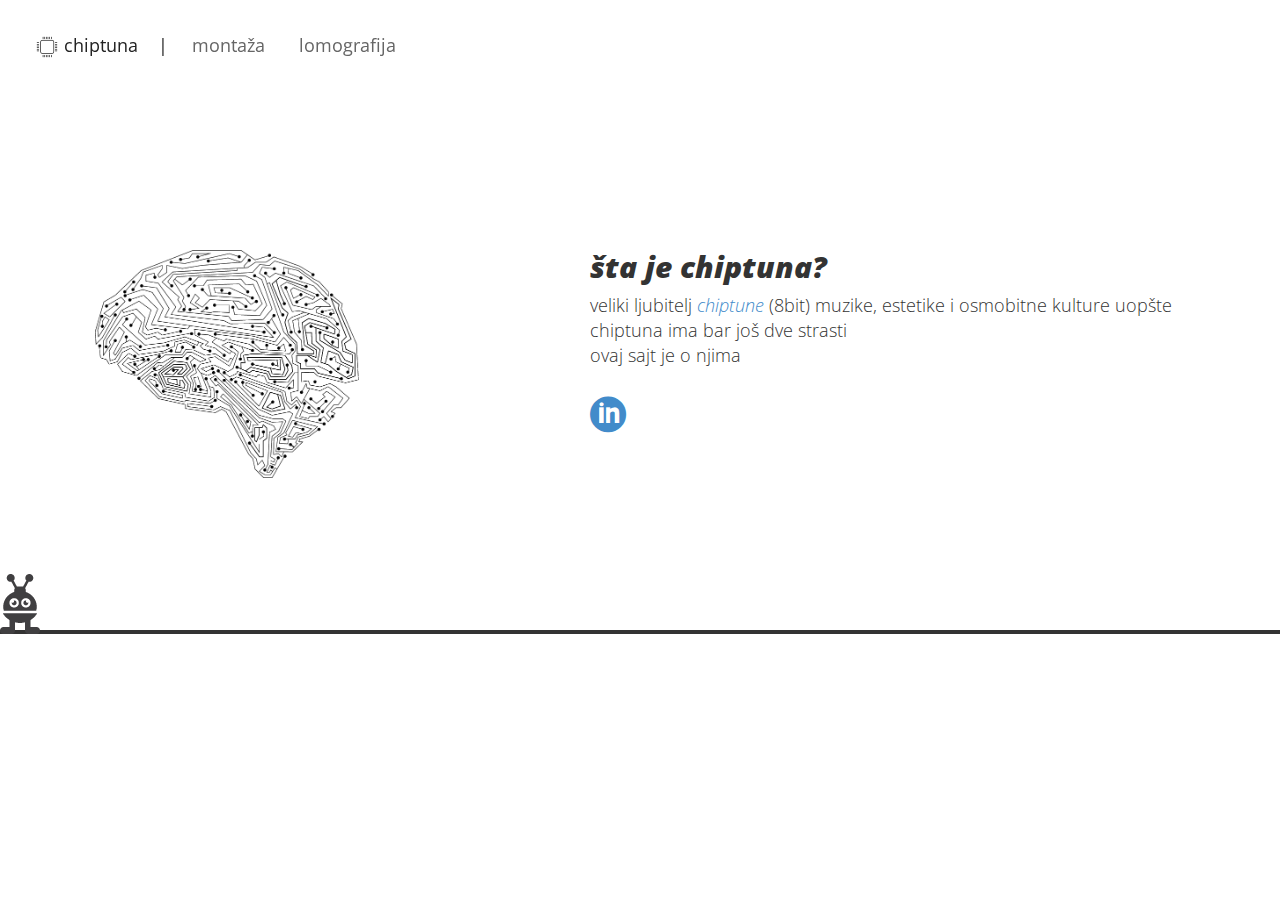
<file: index.html>
<!DOCTYPE html>
<!--[if lt IE 7]>      <html class="no-js lt-ie9 lt-ie8 lt-ie7"> <![endif]-->
<!--[if IE 7]>         <html class="no-js lt-ie9 lt-ie8"> <![endif]-->
<!--[if IE 8]>         <html class="no-js lt-ie9"> <![endif]-->
<!--[if gt IE 8]><!-->
<html class="no-js">
<!--<![endif]-->
<head>
    <meta charset="utf-8">
    <meta http-equiv="X-UA-Compatible" content="IE=edge">
    <title></title>
    <meta name="description" content="">
    <meta name="viewport" content="width=device-width, initial-scale=1">

    <!-- Place favicon.ico and apple-touch-icon.png in the root directory -->

    <link href='http://fonts.googleapis.com/css?family=Open+Sans:800italic,400&subset=latin,latin-ext' rel='stylesheet' type='text/css'>
    <link rel="stylesheet" type="text/css" href="css/flaticon.css">

    <link rel="stylesheet" href="css/bootstrap.css">
    <link rel="stylesheet" href="css/main.css">

    <script src="js/vendor/modernizr-2.6.2.min.js"></script>
</head>
<body>

    <!--[if lt IE 7]>
            <p class="browsehappy">You are using an <strong>outdated</strong> browser. Please <a href="http://browsehappy.com/">upgrade your browser</a> to improve your experience.</p>
        <![endif]-->

    <ul class="nav">
        <li><a href="#" class="logo" data-target="#carousel-example-generic" data-slide-to="0" data-interval="false">
            <img src="img/logo.png" alt="Chiptuna logo">
            chiptuna</a></li>
        <li><a href="#" data-target="#carousel-example-generic" data-slide-to="1">montaža</a></li>
        <li><a href="#" data-target="#carousel-example-generic" data-slide-to="2">lomografija</a></li>
    </ul>



    <div id="carousel-example-generic" class="carousel slide" data-ride="carousel" style="margin-top:140px">

        <div class="carousel-inner">
            <div class="item active">

                <div class="container">

                    <div id="brain">
                        <img src="img/brain.png" alt="Digital Brain">
                    </div>

                    <div class="text">
                        <h2>šta je chiptuna?</h2>

                        <p class="lead">
                            veliki ljubitelj <a href="http://en.wikipedia.org/wiki/Chiptune" target="_blank"><em>chiptune</em></a> (8bit) muzike, estetike i osmobitne kulture uopšte<br>
                            chiptuna ima bar još dve strasti<br>
                            ovaj sajt je o njima
                           
                        </p>

                        <div>
                            <a href="http://www.linkedin.com/pub/sofija-budimir/43/b92/228" target="_blank"><i class="flaticon-linkedin2"></i></a>
                        </div>
                    </div>

                </div>

            </div>
            <div class="item">
                <div class="container">

                    <div id="tv">
                        <img src="img/tv.jpg" alt="Television blank">
                    </div>

                    <div class="text">
                        <h2>montaža</h2>

                        <p class="lead">
                            <strong>chiptuna</strong> voli film<br>
                            pristupa mu sa pozicije video montažera<br>
                            kad poraste želi da postane sekretarica režije pa da počne da oblači komplete
                        </p>

                        <div>
                            <a href="#myModal" data-toggle="modal" data-target="#myModal"><i class="flaticon-vimeo7"></i></a>
                        </div>

                        <!-- Modal -->
                        <div class="modal" id="myModal" tabindex="-1" role="dialog" aria-labelledby="myModalLabel" aria-hidden="true">
                            <div class="modal-dialog">
                                <div class="modal-content">

                                    <div class="modal-header">
                                        <button type="button" class="close" data-dismiss="modal" aria-hidden="true">&times;</button>
                                        <h4 class="modal-title" id="myModalLabel">montaža</h4>
                                    </div>

                                    <div class="modal-body">

                                        <p class="lead"><strong>chiptuna</strong> se stidljivo bavi montažom od 2010. godine<br />
                                        svi radovi koje je montirala pripadaju fakultetu dramskih umetnosti i ne smeju se iznositi u širu javnost<br />
                                        ovi radovi su okačeni krišom. psssssssssssst!
                                        </p>

                                        <div>


                                            <h3>INVADERS MUST DIE</h3>

                                            <h4>filmski stereotip: najezda insekata</h4>

                                            <div>

                                                <p>filmski stereotipi je montažna vežba koja istražuje mehanizam kojim film svojim jezikom predstavlja određene prirodne pojave i društvene situacije.<br />
                                                kao rezultat tromesečnog traganja za odgovarajućim kadrovima najezde insekata (uglavnom po arti-hororima iz 70-ih) <strong>chiptuna</strong> je zaradila fobiju od zglavkara. i izmontirala ovaj rad.
                                                </p>

                                            </div>

                                            <div style="margin-top: 20px;">
                                                <iframe width="640" height="360" src="//www.youtube.com/embed/spbFMuzLoTw?rel=0" frameborder="0"></iframe>
                                            </div>

                                            

                                        </div>

                                        <hr />

                                        <div>
                                            <h3>DECA DIKSILENDA
                                            </h3>
                                            <h4>reportaža
                                            </h4>

                                            <p>DECA DIKSILENDA je priča o bendu srpskih jazz pionira (članovi imaju od 50 do 80 godina) koji nastupaju u kafani u Zemunu i njihovoj publici slične starosne dobi. <br />
                                                u terminu od 8 do 11 uveče, koliko traje svirka, bend oživljava divna prošla vremena dobre muzike, doba dama i džentlmena. <br />
                                                ova priča je toplo ispričana iz ugla mladih koji dolaze u tu kafanu i provode se sa "decom diksilenda" luđe i bolje nego sa svojim vršnjacima.
                                            </p>

                                            <div style="margin-top: 20px;">

                                                <iframe src="//player.vimeo.com/video/97371542?color=ff9933" width="640" height="360" frameborder="0" webkitallowfullscreen mozallowfullscreen allowfullscreen></iframe>
                                            </div>

                                        </div>

                                        <div>
                                            <h3>NOVA TEMA
                                            </h3>

                                            <h4>dijaloška vežba</h4>

                                            <p>
                                                <strong>chiptuna</strong> želi da plasira jednu temu za diskusiju.<br />
                                                upakovala ju je u oprobanu formu sa tipičnim zapletom za kratkometražni film.<br />
                                                rezultat je NOVA TEMA, šestominutna psihološka drama o pričama koje se ne prećutkuju.
                                            </p>

                                            <div style="margin-top: 20px;">

                                                <iframe src="//player.vimeo.com/video/88633526?color=ff9933" width="640" height="360" frameborder="0" webkitallowfullscreen mozallowfullscreen allowfullscreen></iframe>
                                            </div>

                                        </div>

                                    </div>

                                </div>
                            </div>
                        </div>
                    </div>

                </div>
            </div>

            <div class="item">
                <div class="container">

                    <div id="camera">
                        <img src="img/camera.png" alt="Retro Camera">
                    </div>
                    <div class="text">
                        <h2>lomografija</h2>
                        <p class="lead">
                            <strong>chiptuna</strong> voli da beleži trenutak<br>
                            na što nekonvencionalniji način<br>
                            vrlo nekvalitetnim analognim foto-aparatima
                        </p>
                        <div>
                            <a href="https://www.flickr.com/photos/chiptuna/sets/" target="_blank"><i class="flaticon-flickr1"></i></a>
                        </div>
                    </div>
                </div>
            </div>
        </div>
    </div>

    </div>    

       

    <div class="plc">
        <div id="player">
            <img src="img/robot.png">
        </div>
    </div>


    <script src="http://ajax.googleapis.com/ajax/libs/jquery/1.10.2/jquery.min.js"></script>
    <script>window.jQuery || document.write('<script src="js/vendor/jquery-1.10.2.min.js"><\/script>')</script>
    <script src="js/jquery.hotkeys.js"></script>
    <script src="js/key_status.js"></script>
    <script src="js/plugins.js"></script>
    <script src="js/bootstrap.js"></script>

    <script src="js/main.js"></script>

    <!-- Google Analytics: change UA-XXXXX-X to be your site's ID. 
        <script>
            (function(b,o,i,l,e,r){b.GoogleAnalyticsObject=l;b[l]||(b[l]=
            function(){(b[l].q=b[l].q||[]).push(arguments)});b[l].l=+new Date;
            e=o.createElement(i);r=o.getElementsByTagName(i)[0];
            e.src='//www.google-analytics.com/analytics.js';
            r.parentNode.insertBefore(e,r)}(window,document,'script','ga'));
            ga('create','UA-XXXXX-X');ga('send','pageview');
        </script>
        -->
</body>
</html>
</file>
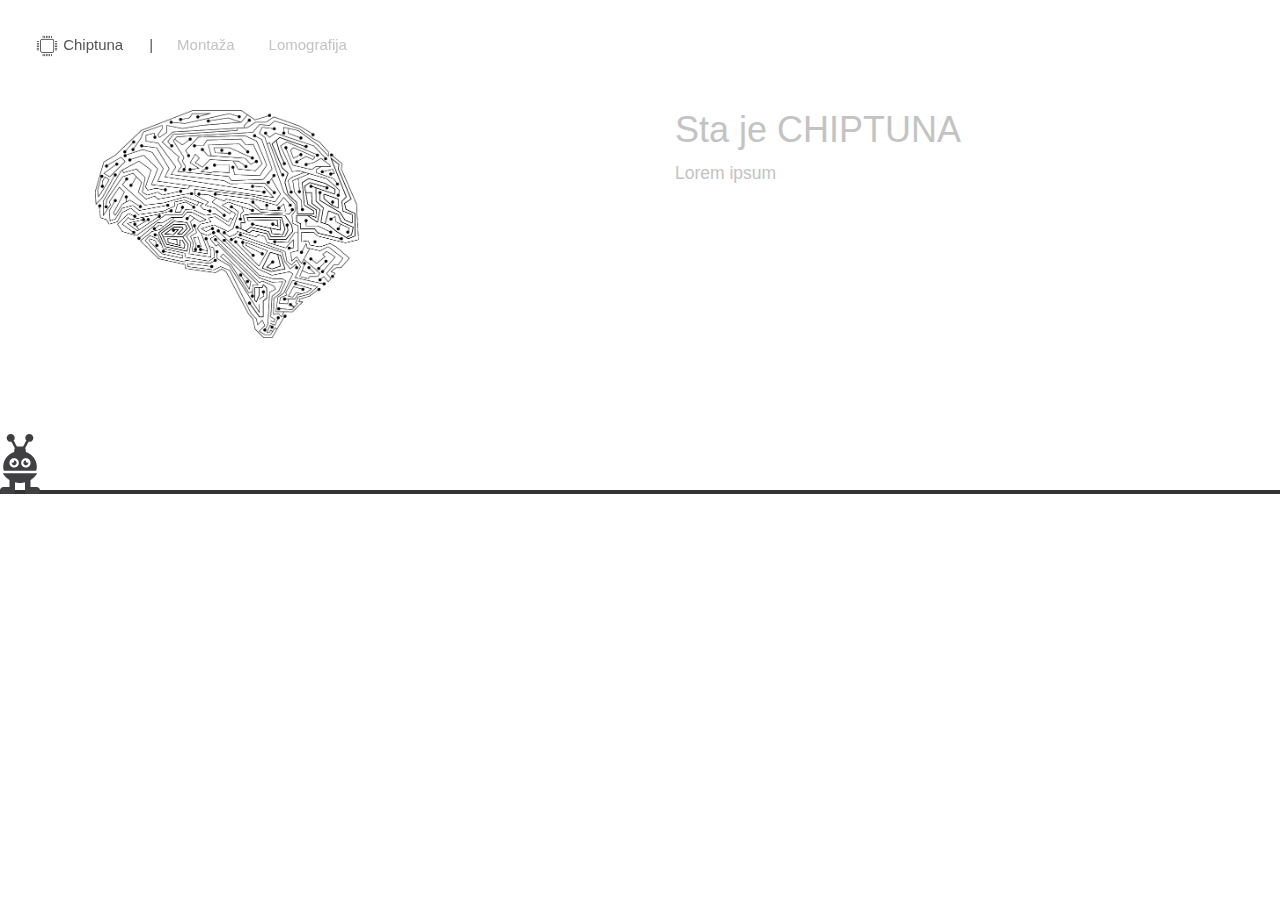
<file: out/index.html>
<!DOCTYPE html>
<!--[if lt IE 7]>      <html class="no-js lt-ie9 lt-ie8 lt-ie7"> <![endif]-->
<!--[if IE 7]>         <html class="no-js lt-ie9 lt-ie8"> <![endif]-->
<!--[if IE 8]>         <html class="no-js lt-ie9"> <![endif]-->
<!--[if gt IE 8]><!--> <html class="no-js"> <!--<![endif]-->
    <head>
        <meta charset="utf-8">
        <meta http-equiv="X-UA-Compatible" content="IE=edge">
        <title></title>
        <meta name="description" content="">
        <meta name="viewport" content="width=device-width, initial-scale=1">

        <!-- Place favicon.ico and apple-touch-icon.png in the root directory -->

        <link rel="stylesheet" href="css/bootstrap.css">
        <link rel="stylesheet" href="css/main.css">
        <script src="js/vendor/modernizr-2.6.2.min.js"></script>
    </head>
    <body >

        <!--[if lt IE 7]>
            <p class="browsehappy">You are using an <strong>outdated</strong> browser. Please <a href="http://browsehappy.com/">upgrade your browser</a> to improve your experience.</p>
        <![endif]-->

        <ul class="nav">
            <li><a href="#" class="logo" data-target="#carousel-example-generic" data-slide-to="0"><img src="img/logo.png" alt="Chiptuna logo"> Chiptuna</a></li>
            <li><a href="#" data-target="#carousel-example-generic" data-slide-to="1">Montaža</a></li>
            <li><a href="#" data-target="#carousel-example-generic" data-slide-to="2">Lomografija</a></li>
        </ul>

        

        <div id="carousel-example-generic" class="carousel slide" data-ride="carousel" >
          
            <div class="carousel-inner">
                <div class="item active">

                    <div class="container">

                        <div id="brain">
                            <img src="img/brain.png" alt="Digital Brain">
                        </div>

                        <div class="text">
                            <h1>Sta je CHIPTUNA</h1>
                            <p>Lorem ipsum</p>
                        </div>

                    </div>

                </div>
                <div class="item">
                    <div class="container">
                        
                        <div id="tv">
                            <img src="img/tv.jpg" alt="Television blank">
                        </div>

                        <div class="text">
                            <h1>Montaza</h1>
                            <p>Lorem ipsum</p>
                        </div>   

                    </div>
                </div>
                
                <div class="item">
                    <div class="container">

                        <div id="camera">
                            <img src="img/camera.png" alt="Retro Camera">
                        </div>
                        <div class="text">
                            <h1>Lomo</h1>
                            <p>Lorem ipsum</p>
                        </div>                    
                    </div>
                </div>
          </div>
     
        </div>    

        <div class="plc">
            <div id="player"><img src="img/robot.png"></div>
        </div>
        
    
        <script src="http://ajax.googleapis.com/ajax/libs/jquery/1.10.2/jquery.min.js"></script>
        <script>window.jQuery || document.write('<script src="js/vendor/jquery-1.10.2.min.js"><\/script>')</script>
        <script src="js/jquery.hotkeys.js"></script>
        <script src="js/key_status.js"></script>
        <script src="js/plugins.js"></script>
        <script src="js/bootstrap.js"></script>

        <script src="js/main.js"></script>

        <!-- Google Analytics: change UA-XXXXX-X to be your site's ID. 
        <script>
            (function(b,o,i,l,e,r){b.GoogleAnalyticsObject=l;b[l]||(b[l]=
            function(){(b[l].q=b[l].q||[]).push(arguments)});b[l].l=+new Date;
            e=o.createElement(i);r=o.getElementsByTagName(i)[0];
            e.src='//www.google-analytics.com/analytics.js';
            r.parentNode.insertBefore(e,r)}(window,document,'script','ga'));
            ga('create','UA-XXXXX-X');ga('send','pageview');
        </script>
        -->
    </body>
</html>
</file>
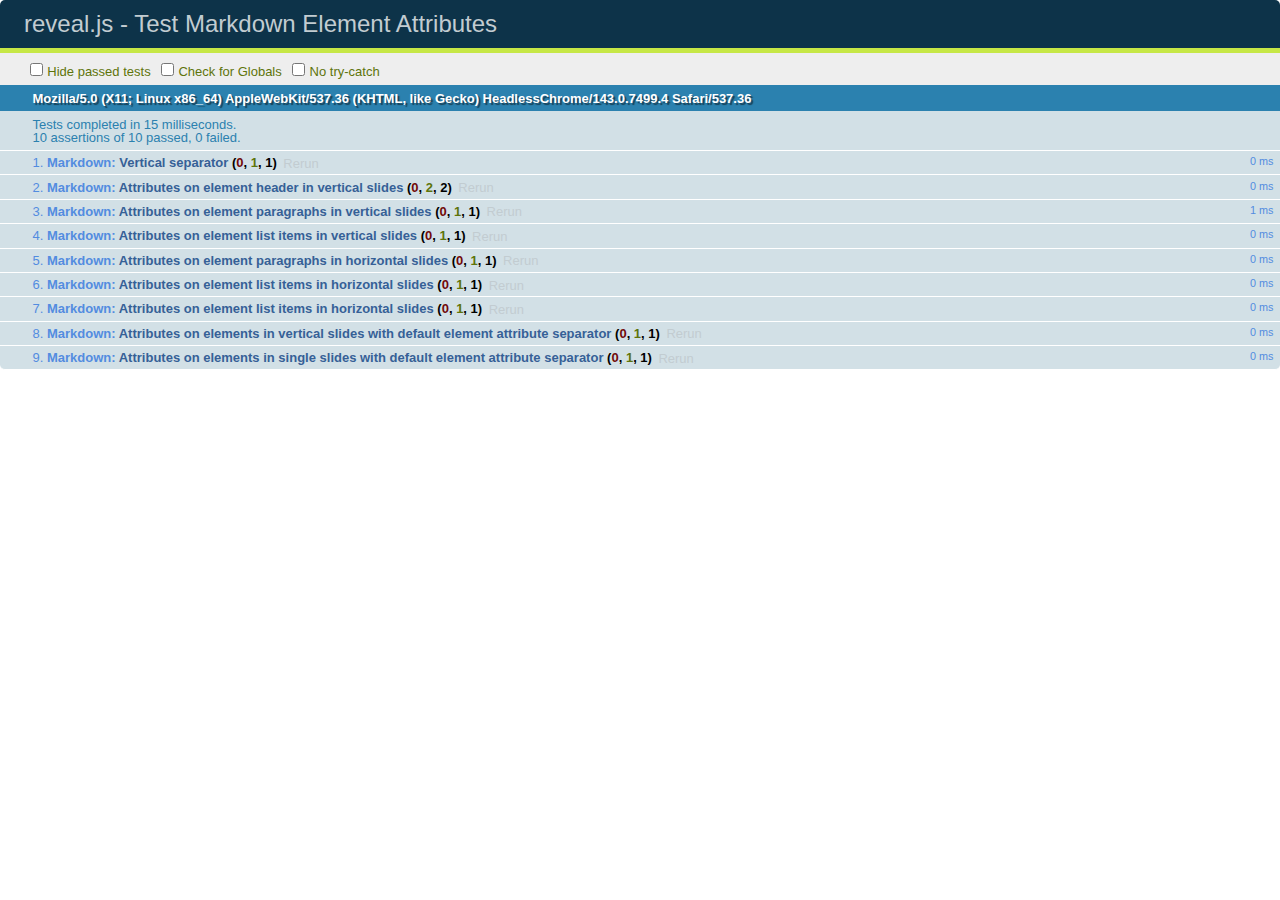
<file: _reveal/test/test-markdown-element-attributes.html>
<!doctype html>
<html lang="en">

	<head>
		<meta charset="utf-8">

		<title>reveal.js - Test Markdown Element Attributes</title>

		<link rel="stylesheet" href="../css/reveal.min.css">
		<link rel="stylesheet" href="qunit-1.12.0.css">
	</head>

	<body style="overflow: auto;">

		<div id="qunit"></div>
		<div id="qunit-fixture"></div>

		<div class="reveal" style="display: none;">

			<div class="slides">

				<!-- <section data-markdown="example.md" data-separator="^\n\n\n" data-vertical="^\n\n"></section> -->

				<!-- Slides are separated by newline + three dashes + newline, vertical slides identical but two dashes -->
				<section data-markdown data-separator="^\n---\n$" data-vertical="^\n--\n$" data-element-attributes="{_\s*?([^}]+?)}">>
					<script type="text/template">
						## Slide 1.1
						<!-- {_class="fragment fade-out" data-fragment-index="1"} -->

						--

						## Slide 1.2
						<!-- {_class="fragment shrink"} -->

						Paragraph 1
						<!-- {_class="fragment grow"} -->

						Paragraph 2
						<!-- {_class="fragment grow"} -->

						- list item 1 <!-- {_class="fragment roll-in"} -->
						- list item 2 <!-- {_class="fragment roll-in"} -->
						- list item 3 <!-- {_class="fragment roll-in"} -->


						---

						## Slide 2


						Paragraph 1.2  
						multi-line <!-- {_class="fragment highlight-red"} -->

						Paragraph 2.2 <!-- {_class="fragment highlight-red"} -->

						Paragraph 2.3 <!-- {_class="fragment highlight-red"} -->

						Paragraph 2.4 <!-- {_class="fragment highlight-red"} -->

						- list item 1 <!-- {_class="fragment highlight-green"} -->
						- list item 2<!-- {_class="fragment highlight-green"} -->
						- list item 3<!-- {_class="fragment highlight-green"} -->
						- list item 4
						<!-- {_class="fragment highlight-green"} -->
						- list item 5<!-- {_class="fragment highlight-green"} -->

						Test

						![Example Picture](examples/assets/image2.png)
						<!-- {_class="reveal stretch"} -->

					</script>
				</section>



				<section 	data-markdown data-separator="^\n\n\n"
									data-vertical="^\n\n"
									data-notes="^Note:"
									data-charset="utf-8">
					<script type="text/template">
						# Test attributes in Markdown with default separator
						## Slide 1 Def <!-- .element: class="fragment highlight-red" data-fragment-index="1" -->


						## Slide 2 Def
						<!-- .element: class="fragment highlight-red" -->

					</script>
				</section>

				<section data-markdown>
				  <script type="text/template">
					## Hello world
					A paragraph
					<!-- .element: class="fragment highlight-blue" -->
				  </script>
				</section>

				<section data-markdown>
				  <script type="text/template">
					## Hello world

					Multiple  
					Line
					<!-- .element: class="fragment highlight-blue" -->
				  </script>
				</section>

				<section data-markdown>
				  <script type="text/template">
					## Hello world

					Test<!-- .element: class="fragment highlight-blue" -->

					More Test
				  </script>
				</section>


			</div>

		</div>

		<script src="../lib/js/head.min.js"></script>
		<script src="../js/reveal.min.js"></script>
		<script src="../plugin/markdown/marked.js"></script>
		<script src="../plugin/markdown/markdown.js"></script>
		<script src="qunit-1.12.0.js"></script>

		<script src="test-markdown-element-attributes.js"></script>

	</body>
</html>
</file>
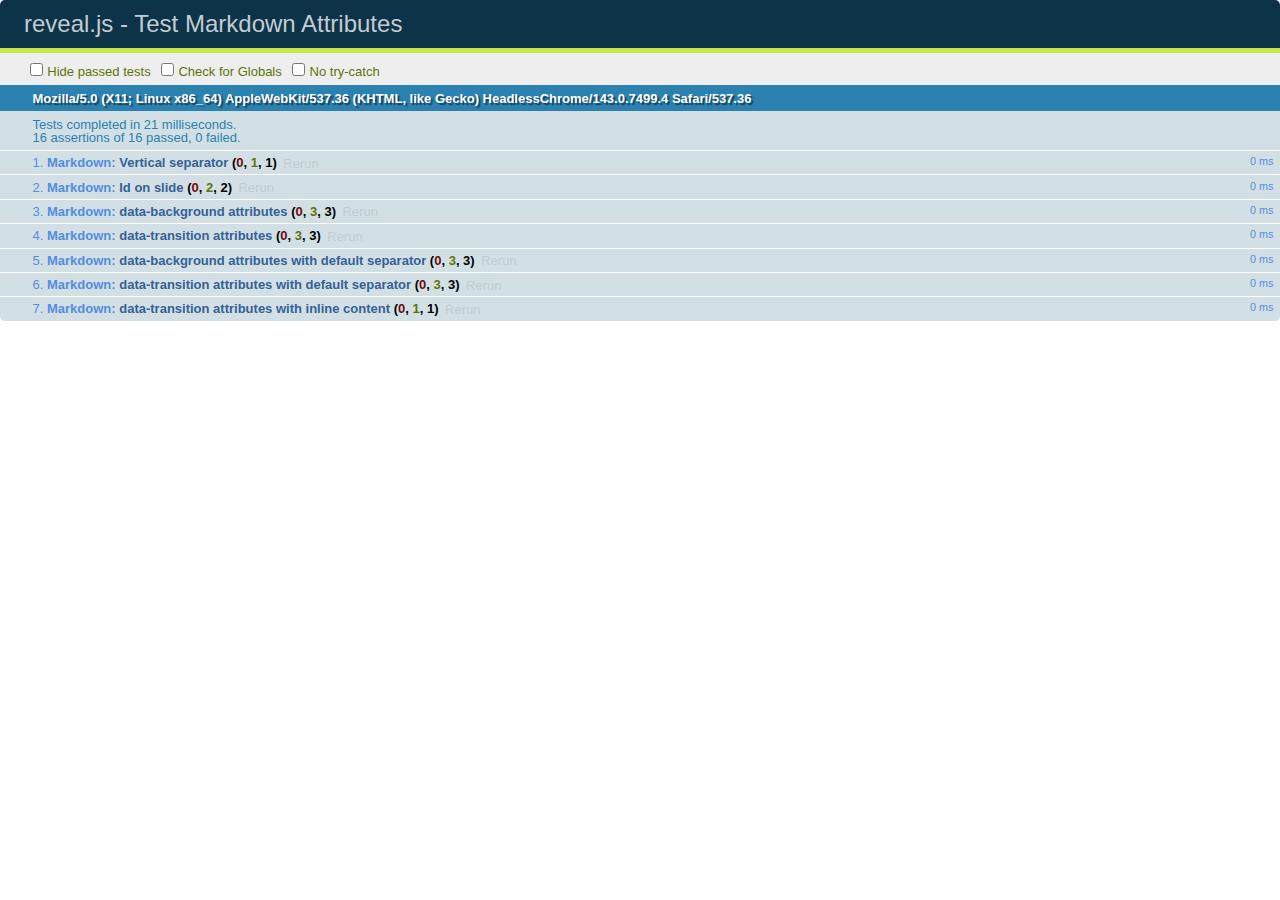
<file: _reveal/test/test-markdown-slide-attributes.html>
<!doctype html>
<html lang="en">

	<head>
		<meta charset="utf-8">

		<title>reveal.js - Test Markdown Attributes</title>

		<link rel="stylesheet" href="../css/reveal.min.css">
		<link rel="stylesheet" href="qunit-1.12.0.css">
	</head>

	<body style="overflow: auto;">

		<div id="qunit"></div>
		<div id="qunit-fixture"></div>

		<div class="reveal" style="display: none;">

			<div class="slides">

				<!-- <section data-markdown="example.md" data-separator="^\n\n\n" data-vertical="^\n\n"></section> -->

				<!-- Slides are separated by three lines, vertical slides by two lines, attributes are one any line starting with (spaces and) two dashes -->
				<section 	data-markdown data-separator="^\n\n\n"
									data-vertical="^\n\n"
									data-notes="^Note:"
									data-attributes="--\s(.*?)$"
									data-charset="utf-8">
					<script type="text/template">
						# Test attributes in Markdown
						## Slide 1



						## Slide 2
						<!-- -- id="slide2" data-transition="zoom" data-background="#A0C66B" -->


						## Slide 2.1
						<!-- -- data-background="#ff0000" data-transition="fade" -->


						## Slide 2.2
						[Link to Slide2](#/slide2)



						## Slide 3
						<!-- -- data-transition="zoom" data-background="#C6916B" -->



						## Slide 4
					</script>
				</section>

				<section 	data-markdown data-separator="^\n\n\n"
									data-vertical="^\n\n"
									data-notes="^Note:"
									data-charset="utf-8">
					<script type="text/template">
						# Test attributes in Markdown with default separator
						## Slide 1 Def



						## Slide 2 Def
						<!-- .slide: id="slide2def" data-transition="concave" data-background="#A7C66B" -->


						## Slide 2.1 Def
						<!-- .slide: data-background="#f70000" data-transition="page" -->


						## Slide 2.2 Def
						[Link to Slide2](#/slide2def)



						## Slide 3 Def
						<!-- .slide: data-transition="concave" data-background="#C7916B" -->



						## Slide 4
					</script>
				</section>

				<section data-markdown>
					<script type="text/template">
						<!-- .slide: data-background="#ff0000" -->
						## Hello world
					</script>
				</section>

				<section data-markdown>
					<script type="text/template">
						## Hello world
						<!-- .slide: data-background="#ff0000" -->
					</script>
				</section>

				<section data-markdown>
					<script type="text/template">
						## Hello world

						Test
						<!-- .slide: data-background="#ff0000" -->

						More Test
					</script>
				</section>

			</div>

		</div>

		<script src="../lib/js/head.min.js"></script>
		<script src="../js/reveal.min.js"></script>
		<script src="../plugin/markdown/marked.js"></script>
		<script src="../plugin/markdown/markdown.js"></script>
		<script src="qunit-1.12.0.js"></script>

		<script src="test-markdown-slide-attributes.js"></script>

	</body>
</html>
</file>
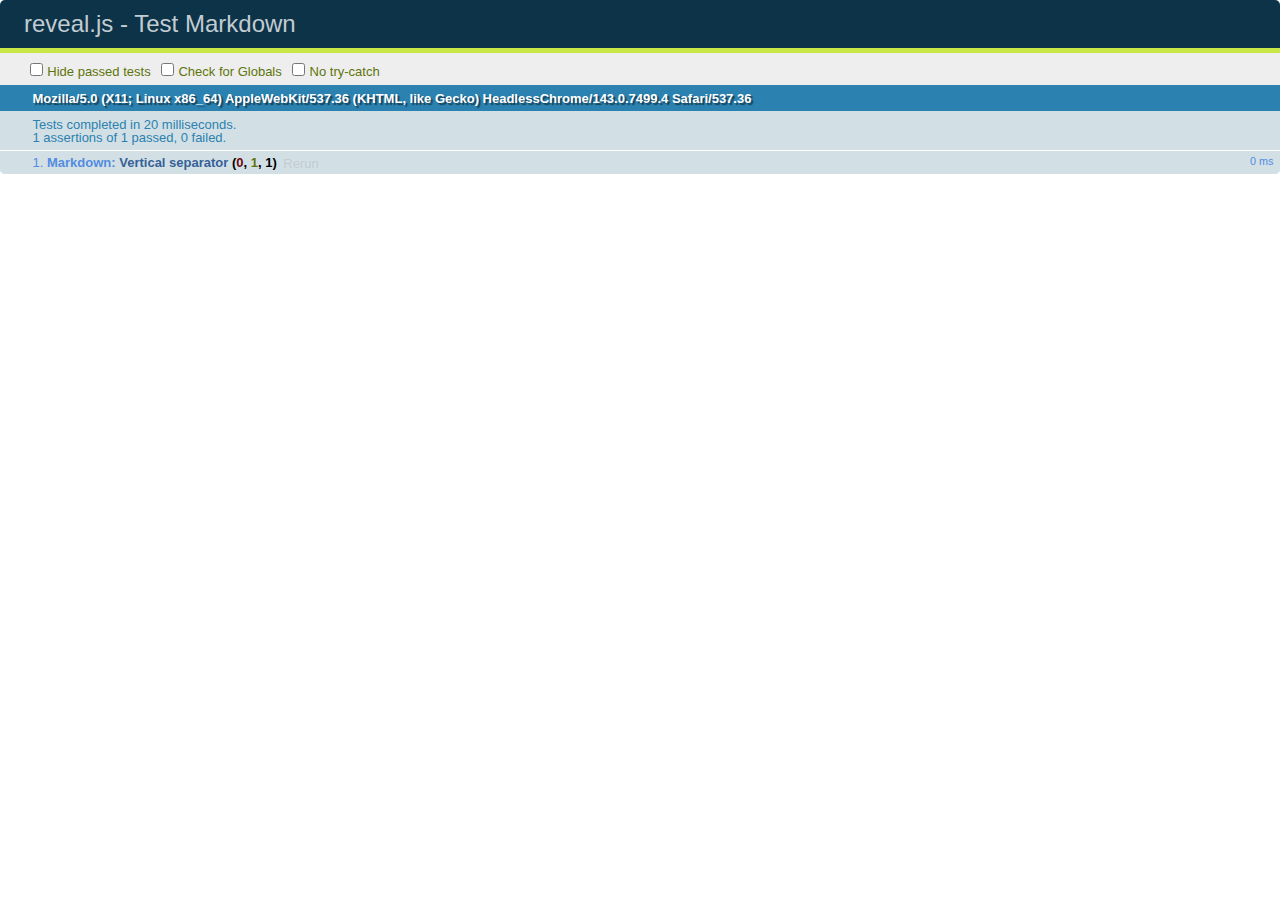
<file: _reveal/test/test-markdown.html>
<!doctype html>
<html lang="en">

	<head>
		<meta charset="utf-8">

		<title>reveal.js - Test Markdown</title>

		<link rel="stylesheet" href="../css/reveal.min.css">
		<link rel="stylesheet" href="qunit-1.12.0.css">
	</head>

	<body style="overflow: auto;">

		<div id="qunit"></div>
  		<div id="qunit-fixture"></div>

		<div class="reveal" style="display: none;">

			<div class="slides">

				<!-- <section data-markdown="example.md" data-separator="^\n\n\n" data-vertical="^\n\n"></section> -->

				<!-- Slides are separated by newline + three dashes + newline, vertical slides identical but two dashes -->
				<section data-markdown data-separator="^\n---\n$" data-vertical="^\n--\n$">
					<script type="text/template">
						## Slide 1.1

						--

						## Slide 1.2

						---

						## Slide 2
					</script>
				</section>

			</div>

		</div>

		<script src="../lib/js/head.min.js"></script>
		<script src="../js/reveal.min.js"></script>
		<script src="../plugin/markdown/marked.js"></script>
		<script src="../plugin/markdown/markdown.js"></script>
		<script src="qunit-1.12.0.js"></script>

		<script src="test-markdown.js"></script>

	</body>
</html>
</file>
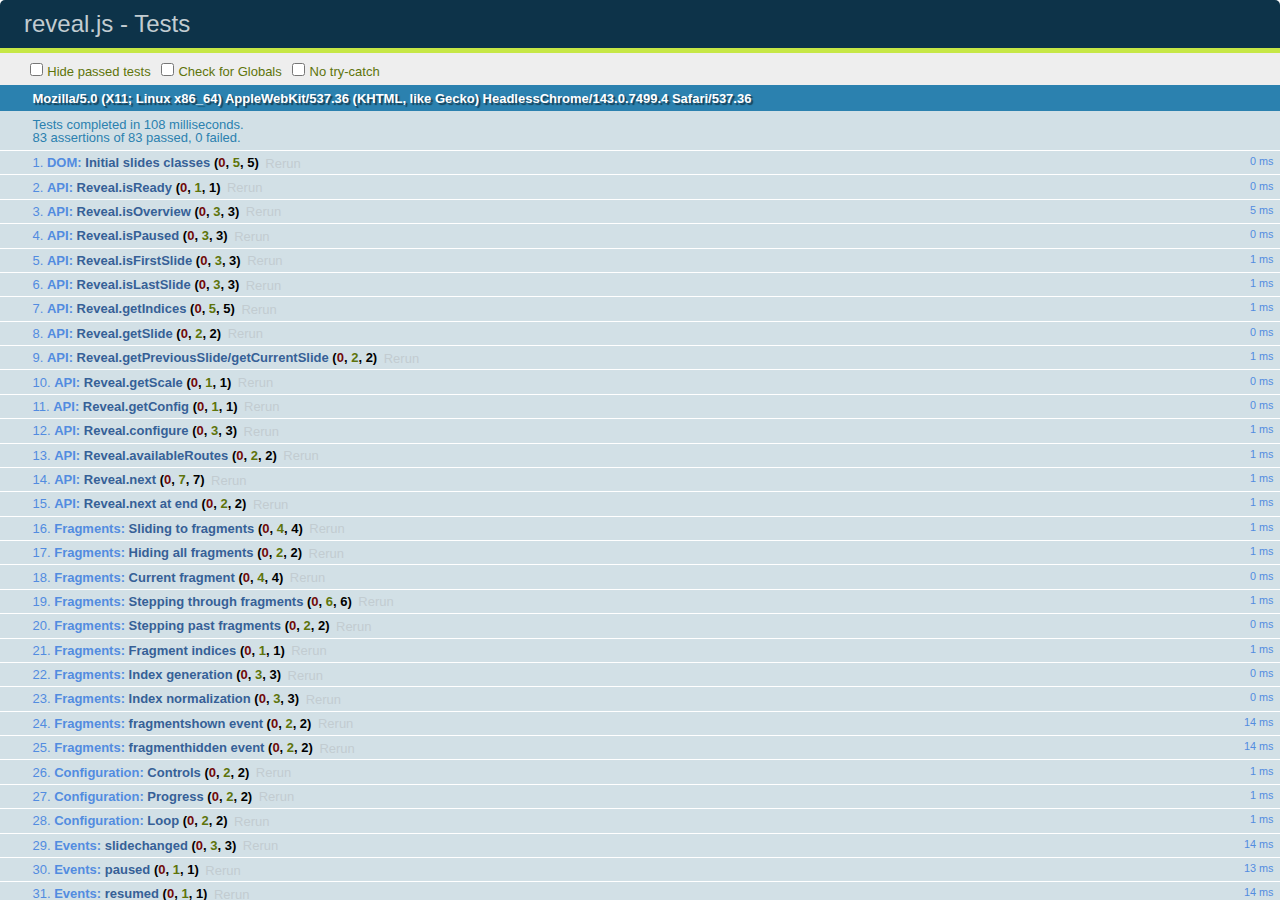
<file: _reveal/test/test.html>
<!doctype html>
<html lang="en">

	<head>
		<meta charset="utf-8">

		<title>reveal.js - Tests</title>

		<link rel="stylesheet" href="../css/reveal.min.css">
		<link rel="stylesheet" href="qunit-1.12.0.css">
	</head>

	<body style="overflow: auto;">

		<div id="qunit"></div>
  		<div id="qunit-fixture"></div>

		<div class="reveal" style="display: none;">

			<div class="slides">

				<section>
					<h1>1</h1>
				</section>

				<section>
					<section>
						<h1>2.1</h1>
					</section>
					<section>
						<h1>2.2</h1>
					</section>
					<section>
						<h1>2.3</h1>
					</section>
				</section>

				<section id="fragment-slides">
					<section>
						<h1>3.1</h1>
						<ul>
							<li class="fragment">4.1</li>
							<li class="fragment">4.2</li>
							<li class="fragment">4.3</li>
						</ul>
					</section>

					<section>
						<h1>3.2</h1>
						<ul>
							<li class="fragment" data-fragment-index="0">4.1</li>
							<li class="fragment" data-fragment-index="0">4.2</li>
						</ul>
					</section>

					<section>
						<h1>3.3</h1>
						<ul>
							<li class="fragment" data-fragment-index="1">3.3.1</li>
							<li class="fragment" data-fragment-index="4">3.3.2</li>
							<li class="fragment" data-fragment-index="4">3.3.3</li>
						</ul>
					</section>
				</section>

				<section>
					<h1>4</h1>
				</section>

			</div>

		</div>

		<script src="../lib/js/head.min.js"></script>
		<script src="../js/reveal.min.js"></script>
		<script src="qunit-1.12.0.js"></script>

		<script src="test.js"></script>

	</body>
</html>
</file>
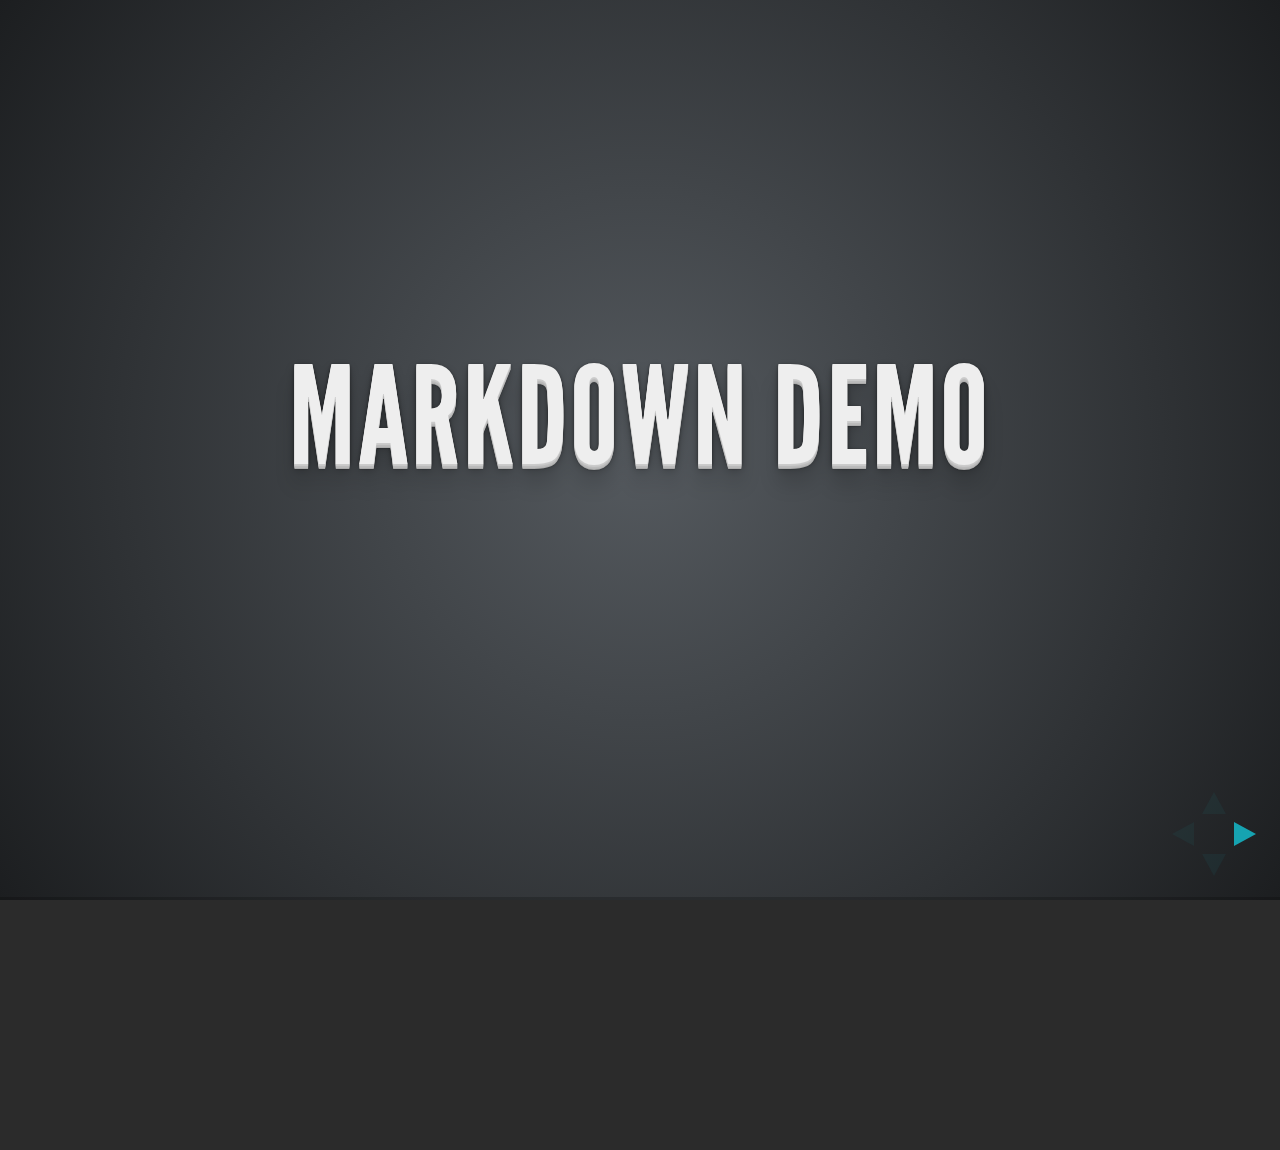
<file: _reveal/plugin/markdown/example.html>
<!doctype html>
<html lang="en">

	<head>
		<meta charset="utf-8">

		<title>reveal.js - Markdown Demo</title>

		<link rel="stylesheet" href="../../css/reveal.css">
		<link rel="stylesheet" href="../../css/theme/default.css" id="theme">

        <link rel="stylesheet" href="../../lib/css/zenburn.css">
	</head>

	<body>

		<div class="reveal">

			<div class="slides">

                <!-- Use external markdown resource, separate slides by three newlines; vertical slides by two newlines -->
                <section data-markdown="example.md" data-separator="^\n\n\n" data-vertical="^\n\n"></section>

                <!-- Slides are separated by three dashes (quick 'n dirty regular expression) -->
                <section data-markdown data-separator="---">
                    <script type="text/template">
                        ## Demo 1
                        Slide 1
                        ---
                        ## Demo 1
                        Slide 2
                        ---
                        ## Demo 1
                        Slide 3
                    </script>
                </section>

                <!-- Slides are separated by newline + three dashes + newline, vertical slides identical but two dashes -->
                <section data-markdown data-separator="^\n---\n$" data-vertical="^\n--\n$">
                    <script type="text/template">
                        ## Demo 2
                        Slide 1.1

                        --

                        ## Demo 2
                        Slide 1.2

                        ---

                        ## Demo 2
                        Slide 2
                    </script>
                </section>

                <!-- No "extra" slides, since there are no separators defined (so they'll become horizontal rulers) -->
                <section data-markdown>
                    <script type="text/template">
                        A

                        ---

                        B

                        ---

                        C
                    </script>
                </section>

                <!-- Slide attributes -->
                <section data-markdown>
                    <script type="text/template">
                        <!-- .slide: data-background="#000000" -->
                        ## Slide attributes
                    </script>
                </section>

                <!-- Element attributes -->
                <section data-markdown>
                    <script type="text/template">
                        ## Element attributes
                        - Item 1 <!-- .element: class="fragment" data-fragment-index="2" -->
                        - Item 2 <!-- .element: class="fragment" data-fragment-index="1" -->
                    </script>
                </section>

                <!-- Code -->
                <section data-markdown>
                    <script type="text/template">
                        ```php
                        public function foo()
                        {
                            $foo = array(
                                'bar' => 'bar'
                            )
                        }
                        ```
                    </script>
                </section>

            </div>
		</div>

		<script src="../../lib/js/head.min.js"></script>
		<script src="../../js/reveal.js"></script>

		<script>

			Reveal.initialize({
				controls: true,
				progress: true,
				history: true,
				center: true,

				// Optional libraries used to extend on reveal.js
				dependencies: [
					{ src: '../../lib/js/classList.js', condition: function() { return !document.body.classList; } },
					{ src: 'marked.js', condition: function() { return !!document.querySelector( '[data-markdown]' ); } },
                    { src: 'markdown.js', condition: function() { return !!document.querySelector( '[data-markdown]' ); } },
                    { src: '../highlight/highlight.js', async: true, callback: function() { hljs.initHighlightingOnLoad(); } },
					{ src: '../notes/notes.js' }
				]
			});

		</script>

	</body>
</html>
</file>
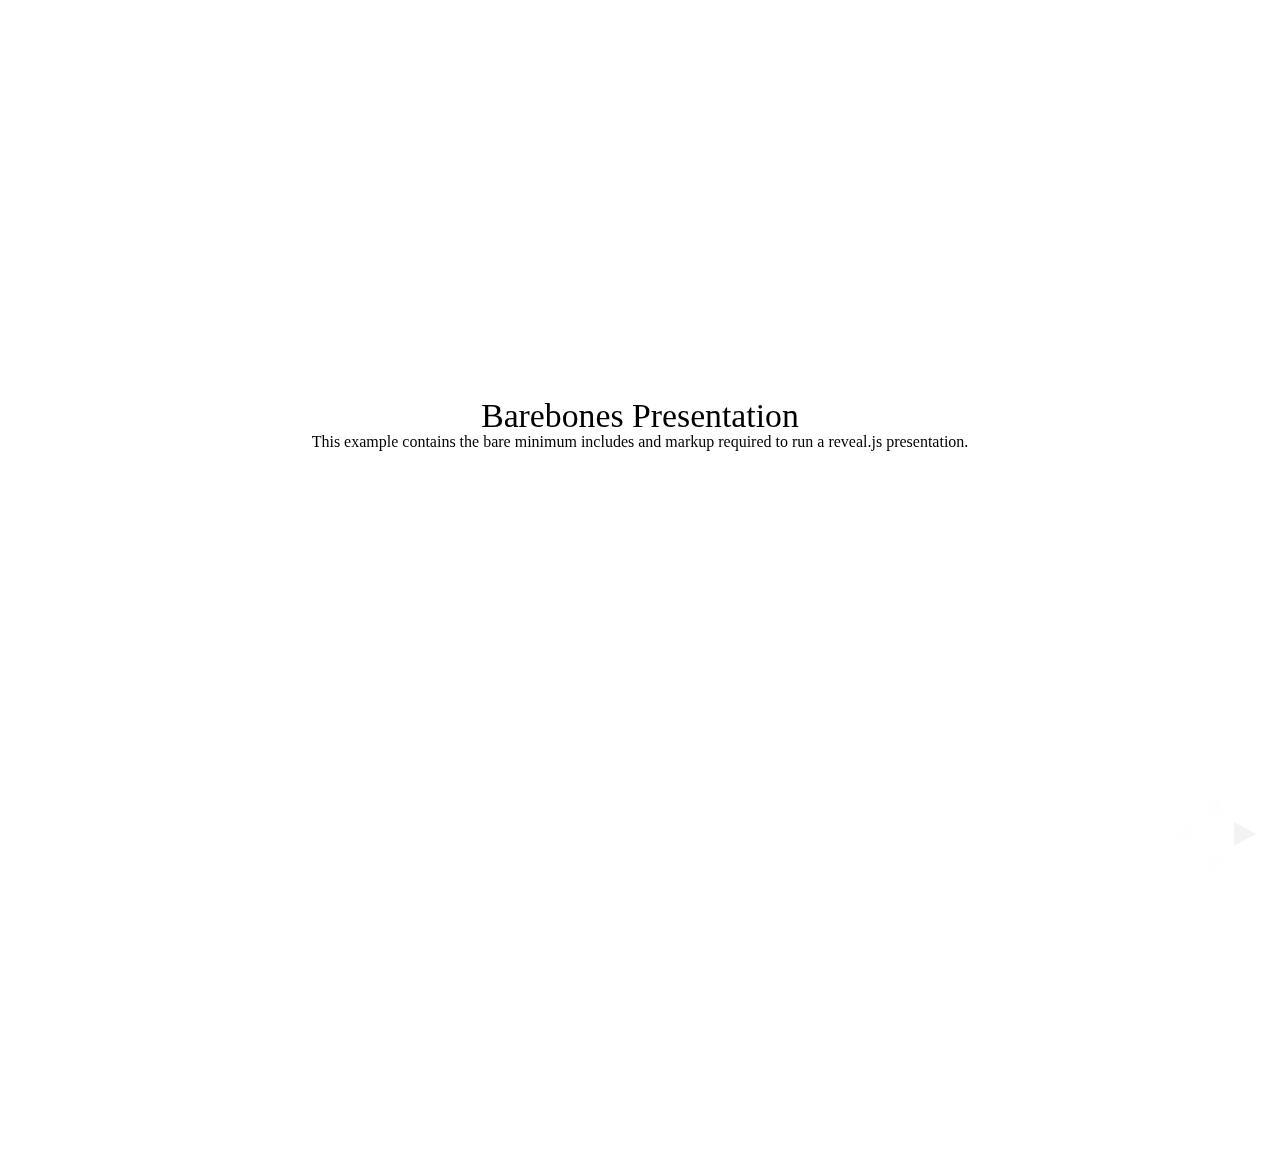
<file: _reveal/test/examples/barebones.html>
<!doctype html>
<html lang="en">

	<head>
		<meta charset="utf-8">

		<title>reveal.js - Barebones</title>

		<link rel="stylesheet" href="../../css/reveal.min.css">
	</head>

	<body>

		<div class="reveal">

			<div class="slides">

				<section>
					<h2>Barebones Presentation</h2>
					<p>This example contains the bare minimum includes and markup required to run a reveal.js presentation.</p>
				</section>

				<section>
					<h2>No Theme</h2>
					<p>There's no theme included, so it will fall back on browser defaults.</p>
				</section>

			</div>

		</div>

		<script src="../../js/reveal.min.js"></script>

		<script>

			Reveal.initialize();

		</script>

	</body>
</html>
</file>
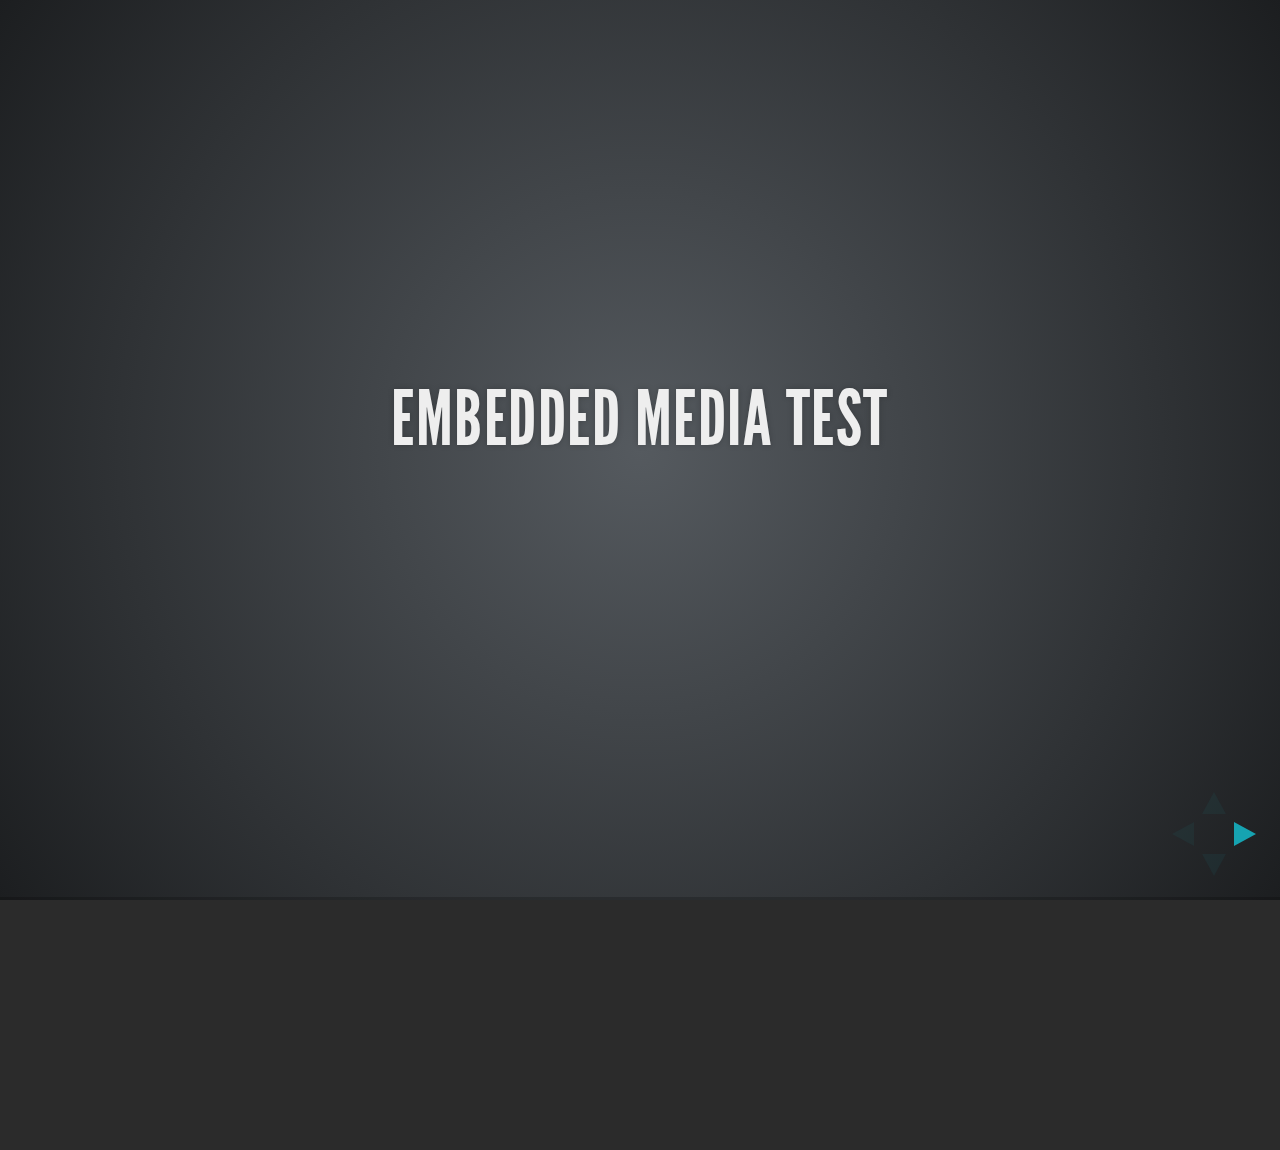
<file: _reveal/test/examples/embedded-media.html>
<!doctype html>
<html lang="en">

	<head>
		<meta charset="utf-8">

		<title>reveal.js - Embedded Media</title>

		<meta name="viewport" content="width=device-width, initial-scale=1.0, maximum-scale=1.0, user-scalable=no">

		<link rel="stylesheet" href="../../css/reveal.min.css">
		<link rel="stylesheet" href="../../css/theme/default.css" id="theme">
	</head>

	<body>

		<div class="reveal">

			<div class="slides">

				<section>
					<h2>Embedded Media Test</h2>
				</section>

				<section>
					<iframe data-autoplay width="420" height="345" src="http://www.youtube.com/embed/l3RQZ4mcr1c"></iframe>
				</section>

				<section>
					<h2>Empty Slide</h2>
				</section>

			</div>

		</div>

		<script src="../../lib/js/head.min.js"></script>
		<script src="../../js/reveal.min.js"></script>

		<script>

			Reveal.initialize({
				transition: 'linear'
			});

		</script>

	</body>
</html>
</file>
<file: css/flaticon.css>
@font-face {
	font-family: "Flaticon";
	src: url("flaticon.eot");
	src: url("flaticon.eot#iefix") format("embedded-opentype"),
	url("flaticon.woff") format("woff"),
	url("flaticon.ttf") format("truetype"),
	url("flaticon.svg") format("svg");
	font-weight: normal;
	font-style: normal;
}
[class^="flaticon-"]:before, [class*=" flaticon-"]:before,
[class^="flaticon-"]:after, [class*=" flaticon-"]:after {   
	font-family: Flaticon;
        font-size: 20px;
font-style: normal;
margin-left: 20px;
}.flaticon-flickr1:before {
	content: "\e000";
}
.flaticon-linkedin1:before {
	content: "\e001";
}
.flaticon-linkedin2:before {
	content: "\e002";
}
.flaticon-vimeo7:before {
	content: "\e003";
}
</file>
<file: css/main.css>
/*! HTML5 Boilerplate v4.3.0 | MIT License | http://h5bp.com/ */

/*
 * What follows is the result of much research on cross-browser styling.
 * Credit left inline and big thanks to Nicolas Gallagher, Jonathan Neal,
 * Kroc Camen, and the H5BP dev community and team.
 */

/* ==========================================================================
   Base styles: opinionated defaults
   ========================================================================== */

html,
button,
input,
select,
textarea {
    color: #222;
}

html {
    font-size: 1em;
    line-height: 1.4;
}

/*
 * Remove text-shadow in selection highlight: h5bp.com/i
 * These selection rule sets have to be separate.
 * Customize the background color to match your design.
 */

::-moz-selection {
    background: #b3d4fc;
    text-shadow: none;
}

::selection {
    background: #b3d4fc;
    text-shadow: none;
}

/*
 * A better looking default horizontal rule
 */

hr {
    display: block;
    height: 1px;
    border: 0;
    border-top: 1px solid #ccc;
    margin: 1em 0;
    padding: 0;
}

/*
 * Remove the gap between images, videos, audio and canvas and the bottom of
 * their containers: h5bp.com/i/440
 */

audio,
canvas,
img,
video {
    vertical-align: middle;
}

/*
 * Remove default fieldset styles.
 */

fieldset {
    border: 0;
    margin: 0;
    padding: 0;
}

/*
 * Allow only vertical resizing of textareas.
 */

textarea {
    resize: vertical;
}

/* ==========================================================================
   Browse Happy prompt
   ========================================================================== */

.browsehappy {
    margin: 0.2em 0;
    background: #ccc;
    color: #000;
    padding: 0.2em 0;
}

/* ==========================================================================
   Author's custom styles
   ========================================================================== */

body, html {
    height: 100%;
    overflow: hidden;
}

body {
    padding-top: 90px;
    font-family: 'Open Sans', serif;
}

a:hover, a:focus {
    text-decoration: none;
}

.nav {
    position: fixed;
    top: 0;
    left: 0;
}

.nav li {
    display: inline-block;
    text-align: center;
    z-index: 8;
}

.nav li a {
    padding: 0 15px;
    font-size: 18px;
    color: #666;
    line-height: 90px;
}

.nav li a.active, .nav li a:hover {
    color: #222;
    background-color: transparent;
}

.nav li a.logo {
    padding: 0 35px;
    position: relative;
}

.nav li a.logo:after {
    content: "|";
    position: absolute;
    right: 5px;
}

.carousel .item {
    width: 100%; /*slider width*/
    height: 400px; /*slider height*/
}
.carousel .item img {
    width: 100%; /*img width*/
}
/*add some makeup*/
.carousel .carousel-control {
    background: none;
    border: none;
    top: 50%;
}

.container {
    position: relative;
}

.lead {
    font-size:18px;
}

.item .text {
    top: 40%;
    width: 620px;
    float: right;
    display: inline-block;
    position: relative;
    vertical-align: middle;
}

.item .text h2 {
    color: #333;
    font-weight: 800;
    font-style: italic;
}

#brain, #tv, #camera {
    position: absolute;
    top: 20px;
    left: 40px;
    max-width: 264px;
    z-index: 10;
    width:300px;
}


.plc{
    position: relative;
    height: 4px;
    background-color: #333;
}

#player {
    display: block;
    position: absolute;
    bottom: 0px;
    left: 0px;
    z-index: 9;
    height: 60px;
    width: 40px;
}


[class^="flaticon-"]:before, [class*=" flaticon-"]:before, [class^="flaticon-"]:after, [class*=" flaticon-"]:after {
    font-size: 36px;
    margin-left: 0 !important;
}

.modal-dialog {
    width: 680px;
}

.modal-content {
    box-shadow: 0 none;
}








/* ==========================================================================
   Helper classes
   ========================================================================== */

/*
 * Image replacement
 */

.ir {
    background-color: transparent;
    border: 0;
    overflow: hidden;
    /* IE 6/7 fallback */
    *text-indent: -9999px;
}

.ir:before {
    content: "";
    display: block;
    width: 0;
    height: 150%;
}

/*
 * Hide from both screenreaders and browsers: h5bp.com/u
 */

.hidden {
    display: none !important;
    visibility: hidden;
}

/*
 * Hide only visually, but have it available for screenreaders: h5bp.com/v
 */

.visuallyhidden {
    border: 0;
    clip: rect(0 0 0 0);
    height: 1px;
    margin: -1px;
    overflow: hidden;
    padding: 0;
    position: absolute;
    width: 1px;
}

/*
 * Extends the .visuallyhidden class to allow the element to be focusable
 * when navigated to via the keyboard: h5bp.com/p
 */

.visuallyhidden.focusable:active,
.visuallyhidden.focusable:focus {
    clip: auto;
    height: auto;
    margin: 0;
    overflow: visible;
    position: static;
    width: auto;
}

/*
 * Hide visually and from screenreaders, but maintain layout
 */

.invisible {
    visibility: hidden;
}

/*
 * Clearfix: contain floats
 *
 * For modern browsers
 * 1. The space content is one way to avoid an Opera bug when the
 *    `contenteditable` attribute is included anywhere else in the document.
 *    Otherwise it causes space to appear at the top and bottom of elements
 *    that receive the `clearfix` class.
 * 2. The use of `table` rather than `block` is only necessary if using
 *    `:before` to contain the top-margins of child elements.
 */

.clearfix:before,
.clearfix:after {
    content: " "; /* 1 */
    display: table; /* 2 */
}

.clearfix:after {
    clear: both;
}

/*
 * For IE 6/7 only
 * Include this rule to trigger hasLayout and contain floats.
 */

.clearfix {
    *zoom: 1;
}

/* ==========================================================================
   EXAMPLE Media Queries for Responsive Design.
   These examples override the primary ('mobile first') styles.
   Modify as content requires.
   ========================================================================== */

@media only screen and (min-width: 35em) {
    /* Style adjustments for viewports that meet the condition */
}

@media print,
       (-o-min-device-pixel-ratio: 5/4),
       (-webkit-min-device-pixel-ratio: 1.25),
       (min-resolution: 120dpi) {
    /* Style adjustments for high resolution devices */
}

/* ==========================================================================
   Print styles.
   Inlined to avoid required HTTP connection: h5bp.com/r
   ========================================================================== */

@media print {
    * {
        background: transparent !important;
        color: #000 !important; /* Black prints faster: h5bp.com/s */
        box-shadow: none !important;
        text-shadow: none !important;
    }

    a,
    a:visited {
        text-decoration: underline;
    }

    a[href]:after {
        content: " (" attr(href) ")";
    }

    abbr[title]:after {
        content: " (" attr(title) ")";
    }

    /*
     * Don't show links for images, or javascript/internal links
     */

    .ir a:after,
    a[href^="javascript:"]:after,
    a[href^="#"]:after {
        content: "";
    }

    pre,
    blockquote {
        border: 1px solid #999;
        page-break-inside: avoid;
    }

    thead {
        display: table-header-group; /* h5bp.com/t */
    }

    tr,
    img {
        page-break-inside: avoid;
    }

    img {
        max-width: 100% !important;
    }

    @page {
        margin: 0.5cm;
    }

    p,
    h2,
    h3 {
        orphans: 3;
        widows: 3;
    }

    h2,
    h3 {
        page-break-after: avoid;
    }
}
</file>
<file: out/css/main.css>
/*! HTML5 Boilerplate v4.3.0 | MIT License | http://h5bp.com/ */

/*
 * What follows is the result of much research on cross-browser styling.
 * Credit left inline and big thanks to Nicolas Gallagher, Jonathan Neal,
 * Kroc Camen, and the H5BP dev community and team.
 */

/* ==========================================================================
   Base styles: opinionated defaults
   ========================================================================== */

html,
button,
input,
select,
textarea {
    color: #222;
}

html {
    font-size: 1em;
    line-height: 1.4;
}

/*
 * Remove text-shadow in selection highlight: h5bp.com/i
 * These selection rule sets have to be separate.
 * Customize the background color to match your design.
 */

::-moz-selection {
    background: #b3d4fc;
    text-shadow: none;
}

::selection {
    background: #b3d4fc;
    text-shadow: none;
}

/*
 * A better looking default horizontal rule
 */

hr {
    display: block;
    height: 1px;
    border: 0;
    border-top: 1px solid #ccc;
    margin: 1em 0;
    padding: 0;
}

/*
 * Remove the gap between images, videos, audio and canvas and the bottom of
 * their containers: h5bp.com/i/440
 */

audio,
canvas,
img,
video {
    vertical-align: middle;
}

/*
 * Remove default fieldset styles.
 */

fieldset {
    border: 0;
    margin: 0;
    padding: 0;
}

/*
 * Allow only vertical resizing of textareas.
 */

textarea {
    resize: vertical;
}

/* ==========================================================================
   Browse Happy prompt
   ========================================================================== */

.browsehappy {
    margin: 0.2em 0;
    background: #ccc;
    color: #000;
    padding: 0.2em 0;
}

/* ==========================================================================
   Author's custom styles
   ========================================================================== */

body, html {
    height: 100%;
    overflow: hidden;
}

body {
    padding-top: 90px;
}

.nav {
    position: fixed;
    top: 0;
    left: 0;
}

.nav li {
    display: inline-block;
    text-align: center;
    z-index: 8;
}

.nav li a {
    padding: 0 15px;
    font-size: 15px;
    color: #C3C3C3;
    line-height: 90px;
}

.nav li a.active, .nav li a:hover {
    color: #555;
    background-color: transparent;
}

.nav li a.logo {
    padding: 0 35px;
    position: relative;
}

.nav li a.logo:after {
    content: "|";
    position: absolute;
    right: 5px;
}

.carousel .item {
    width: 100%; /*slider width*/
    height: 400px; /*slider height*/
}
.carousel .item img {
    width: 100%; /*img width*/
}
/*add some makeup*/
.carousel .carousel-control {
    background: none;
    border: none;
    top: 50%;
}

.container {
    position: relative;
}

.item .text {
    top: 40%;
    width: 535px;
    float: right;
    display: inline-block;
    position: relative;
    line-height: 27px;
    color: #c3c3c3;
    font-size: 1.25em;
    vertical-align: middle;
}


#brain, #tv, #camera {
    position: absolute;
    top: 20px;
    left: 40px;
    max-width: 264px;
    z-index: 10;
    width:300px;
}


.plc{
    position: relative;
    height: 4px;
    background-color: #333;
}

#player {
    display: block;
    position: absolute;
    bottom: 0px;
    left: 0px;
    z-index: 9;
    height: 60px;
    width: 40px;
}











/* ==========================================================================
   Helper classes
   ========================================================================== */

/*
 * Image replacement
 */

.ir {
    background-color: transparent;
    border: 0;
    overflow: hidden;
    /* IE 6/7 fallback */
    *text-indent: -9999px;
}

.ir:before {
    content: "";
    display: block;
    width: 0;
    height: 150%;
}

/*
 * Hide from both screenreaders and browsers: h5bp.com/u
 */

.hidden {
    display: none !important;
    visibility: hidden;
}

/*
 * Hide only visually, but have it available for screenreaders: h5bp.com/v
 */

.visuallyhidden {
    border: 0;
    clip: rect(0 0 0 0);
    height: 1px;
    margin: -1px;
    overflow: hidden;
    padding: 0;
    position: absolute;
    width: 1px;
}

/*
 * Extends the .visuallyhidden class to allow the element to be focusable
 * when navigated to via the keyboard: h5bp.com/p
 */

.visuallyhidden.focusable:active,
.visuallyhidden.focusable:focus {
    clip: auto;
    height: auto;
    margin: 0;
    overflow: visible;
    position: static;
    width: auto;
}

/*
 * Hide visually and from screenreaders, but maintain layout
 */

.invisible {
    visibility: hidden;
}

/*
 * Clearfix: contain floats
 *
 * For modern browsers
 * 1. The space content is one way to avoid an Opera bug when the
 *    `contenteditable` attribute is included anywhere else in the document.
 *    Otherwise it causes space to appear at the top and bottom of elements
 *    that receive the `clearfix` class.
 * 2. The use of `table` rather than `block` is only necessary if using
 *    `:before` to contain the top-margins of child elements.
 */

.clearfix:before,
.clearfix:after {
    content: " "; /* 1 */
    display: table; /* 2 */
}

.clearfix:after {
    clear: both;
}

/*
 * For IE 6/7 only
 * Include this rule to trigger hasLayout and contain floats.
 */

.clearfix {
    *zoom: 1;
}

/* ==========================================================================
   EXAMPLE Media Queries for Responsive Design.
   These examples override the primary ('mobile first') styles.
   Modify as content requires.
   ========================================================================== */

@media only screen and (min-width: 35em) {
    /* Style adjustments for viewports that meet the condition */
}

@media print,
       (-o-min-device-pixel-ratio: 5/4),
       (-webkit-min-device-pixel-ratio: 1.25),
       (min-resolution: 120dpi) {
    /* Style adjustments for high resolution devices */
}

/* ==========================================================================
   Print styles.
   Inlined to avoid required HTTP connection: h5bp.com/r
   ========================================================================== */

@media print {
    * {
        background: transparent !important;
        color: #000 !important; /* Black prints faster: h5bp.com/s */
        box-shadow: none !important;
        text-shadow: none !important;
    }

    a,
    a:visited {
        text-decoration: underline;
    }

    a[href]:after {
        content: " (" attr(href) ")";
    }

    abbr[title]:after {
        content: " (" attr(title) ")";
    }

    /*
     * Don't show links for images, or javascript/internal links
     */

    .ir a:after,
    a[href^="javascript:"]:after,
    a[href^="#"]:after {
        content: "";
    }

    pre,
    blockquote {
        border: 1px solid #999;
        page-break-inside: avoid;
    }

    thead {
        display: table-header-group; /* h5bp.com/t */
    }

    tr,
    img {
        page-break-inside: avoid;
    }

    img {
        max-width: 100% !important;
    }

    @page {
        margin: 0.5cm;
    }

    p,
    h2,
    h3 {
        orphans: 3;
        widows: 3;
    }

    h2,
    h3 {
        page-break-after: avoid;
    }
}
</file>
<file: _reveal/css/reveal.css>
@charset "UTF-8";

/*!
 * reveal.js
 * http://lab.hakim.se/reveal-js
 * MIT licensed
 *
 * Copyright (C) 2014 Hakim El Hattab, http://hakim.se
 */


/*********************************************
 * RESET STYLES
 *********************************************/

html, body, .reveal div, .reveal span, .reveal applet, .reveal object, .reveal iframe,
.reveal h1, .reveal h2, .reveal h3, .reveal h4, .reveal h5, .reveal h6, .reveal p, .reveal blockquote, .reveal pre,
.reveal a, .reveal abbr, .reveal acronym, .reveal address, .reveal big, .reveal cite, .reveal code,
.reveal del, .reveal dfn, .reveal em, .reveal img, .reveal ins, .reveal kbd, .reveal q, .reveal s, .reveal samp,
.reveal small, .reveal strike, .reveal strong, .reveal sub, .reveal sup, .reveal tt, .reveal var,
.reveal b, .reveal u, .reveal i, .reveal center,
.reveal dl, .reveal dt, .reveal dd, .reveal ol, .reveal ul, .reveal li,
.reveal fieldset, .reveal form, .reveal label, .reveal legend,
.reveal table, .reveal caption, .reveal tbody, .reveal tfoot, .reveal thead, .reveal tr, .reveal th, .reveal td,
.reveal article, .reveal aside, .reveal canvas, .reveal details, .reveal embed,
.reveal figure, .reveal figcaption, .reveal footer, .reveal header, .reveal hgroup,
.reveal menu, .reveal nav, .reveal output, .reveal ruby, .reveal section, .reveal summary,
.reveal time, .reveal mark, .reveal audio, video {
	margin: 0;
	padding: 0;
	border: 0;
	font-size: 100%;
	font: inherit;
	vertical-align: baseline;
}

.reveal article, .reveal aside, .reveal details, .reveal figcaption, .reveal figure,
.reveal footer, .reveal header, .reveal hgroup, .reveal menu, .reveal nav, .reveal section {
	display: block;
}


/*********************************************
 * GLOBAL STYLES
 *********************************************/

html,
body {
	width: 100%;
	height: 100%;
	overflow: hidden;
}

body {
	position: relative;
	line-height: 1;
}

::selection {
	background: #FF5E99;
	color: #fff;
	text-shadow: none;
}


/*********************************************
 * HEADERS
 *********************************************/

.reveal h1,
.reveal h2,
.reveal h3,
.reveal h4,
.reveal h5,
.reveal h6 {
	-webkit-hyphens: auto;
	   -moz-hyphens: auto;
	        hyphens: auto;

	word-wrap: break-word;
	line-height: 1;
}

.reveal h1 { font-size: 3.77em; }
.reveal h2 { font-size: 2.11em;	}
.reveal h3 { font-size: 1.55em;	}
.reveal h4 { font-size: 1em;	}


/*********************************************
 * VIEW FRAGMENTS
 *********************************************/

.reveal .slides section .fragment {
	opacity: 0;

	-webkit-transition: all .2s ease;
	   -moz-transition: all .2s ease;
	    -ms-transition: all .2s ease;
	     -o-transition: all .2s ease;
	        transition: all .2s ease;
}
	.reveal .slides section .fragment.visible {
		opacity: 1;
	}

.reveal .slides section .fragment.grow {
	opacity: 1;
}
	.reveal .slides section .fragment.grow.visible {
		-webkit-transform: scale( 1.3 );
		   -moz-transform: scale( 1.3 );
		    -ms-transform: scale( 1.3 );
		     -o-transform: scale( 1.3 );
		        transform: scale( 1.3 );
	}

.reveal .slides section .fragment.shrink {
	opacity: 1;
}
	.reveal .slides section .fragment.shrink.visible {
		-webkit-transform: scale( 0.7 );
		   -moz-transform: scale( 0.7 );
		    -ms-transform: scale( 0.7 );
		     -o-transform: scale( 0.7 );
		        transform: scale( 0.7 );
	}

.reveal .slides section .fragment.zoom-in {
	opacity: 0;

	-webkit-transform: scale( 0.1 );
	   -moz-transform: scale( 0.1 );
	    -ms-transform: scale( 0.1 );
	     -o-transform: scale( 0.1 );
	        transform: scale( 0.1 );
}

	.reveal .slides section .fragment.zoom-in.visible {
		opacity: 1;

		-webkit-transform: scale( 1 );
		   -moz-transform: scale( 1 );
		    -ms-transform: scale( 1 );
		     -o-transform: scale( 1 );
		        transform: scale( 1 );
	}

.reveal .slides section .fragment.roll-in {
	opacity: 0;

	-webkit-transform: rotateX( 90deg );
	   -moz-transform: rotateX( 90deg );
	    -ms-transform: rotateX( 90deg );
	     -o-transform: rotateX( 90deg );
	        transform: rotateX( 90deg );
}
	.reveal .slides section .fragment.roll-in.visible {
		opacity: 1;

		-webkit-transform: rotateX( 0 );
		   -moz-transform: rotateX( 0 );
		    -ms-transform: rotateX( 0 );
		     -o-transform: rotateX( 0 );
		        transform: rotateX( 0 );
	}

.reveal .slides section .fragment.fade-out {
	opacity: 1;
}
	.reveal .slides section .fragment.fade-out.visible {
		opacity: 0;
	}

.reveal .slides section .fragment.semi-fade-out {
	opacity: 1;
}
	.reveal .slides section .fragment.semi-fade-out.visible {
		opacity: 0.5;
	}

.reveal .slides section .fragment.current-visible {
	opacity:0;
}

.reveal .slides section .fragment.current-visible.current-fragment {
	opacity:1;
}

.reveal .slides section .fragment.highlight-red,
.reveal .slides section .fragment.highlight-current-red,
.reveal .slides section .fragment.highlight-green,
.reveal .slides section .fragment.highlight-current-green,
.reveal .slides section .fragment.highlight-blue,
.reveal .slides section .fragment.highlight-current-blue {
	opacity: 1;
}
	.reveal .slides section .fragment.highlight-red.visible {
		color: #ff2c2d
	}
	.reveal .slides section .fragment.highlight-green.visible {
		color: #17ff2e;
	}
	.reveal .slides section .fragment.highlight-blue.visible {
		color: #1b91ff;
	}

.reveal .slides section .fragment.highlight-current-red.current-fragment {
	color: #ff2c2d
}
.reveal .slides section .fragment.highlight-current-green.current-fragment {
	color: #17ff2e;
}
.reveal .slides section .fragment.highlight-current-blue.current-fragment {
	color: #1b91ff;
}


/*********************************************
 * DEFAULT ELEMENT STYLES
 *********************************************/

/* Fixes issue in Chrome where italic fonts did not appear when printing to PDF */
.reveal:after {
  content: '';
  font-style: italic;
}

.reveal iframe {
	z-index: 1;
}

/* Ensure certain elements are never larger than the slide itself */
.reveal img,
.reveal video,
.reveal iframe {
	max-width: 95%;
	max-height: 95%;
}

/** Prevents layering issues in certain browser/transition combinations */
.reveal a {
	position: relative;
}

.reveal strong,
.reveal b {
	font-weight: bold;
}

.reveal em,
.reveal i {
	font-style: italic;
}

.reveal ol,
.reveal ul {
	display: inline-block;

	text-align: left;
	margin: 0 0 0 1em;
}

.reveal ol {
	list-style-type: decimal;
}

.reveal ul {
	list-style-type: disc;
}

.reveal ul ul {
	list-style-type: square;
}

.reveal ul ul ul {
	list-style-type: circle;
}

.reveal ul ul,
.reveal ul ol,
.reveal ol ol,
.reveal ol ul {
	display: block;
	margin-left: 40px;
}

.reveal p {
	margin-bottom: 10px;
	line-height: 1.2em;
}

.reveal q,
.reveal blockquote {
	quotes: none;
}

.reveal blockquote {
	display: block;
	position: relative;
	width: 70%;
	margin: 5px auto;
	padding: 5px;

	font-style: italic;
	background: rgba(255, 255, 255, 0.05);
	box-shadow: 0px 0px 2px rgba(0,0,0,0.2);
}
	.reveal blockquote p:first-child,
	.reveal blockquote p:last-child {
		display: inline-block;
	}

.reveal q {
	font-style: italic;
}

.reveal pre {
	display: block;
	position: relative;
	width: 90%;
	margin: 15px auto;

	text-align: left;
	font-size: 0.55em;
	font-family: monospace;
	line-height: 1.2em;

	word-wrap: break-word;

	box-shadow: 0px 0px 6px rgba(0,0,0,0.3);
}
.reveal code {
	font-family: monospace;
}
.reveal pre code {
	padding: 5px;
	overflow: auto;
	max-height: 400px;
	word-wrap: normal;
}
.reveal pre.stretch code {
	height: 100%;
	max-height: 100%;

	-webkit-box-sizing: border-box;
	   -moz-box-sizing: border-box;
	        box-sizing: border-box;
}

.reveal table th,
.reveal table td {
	text-align: left;
	padding-right: .3em;
}

.reveal table th {
	font-weight: bold;
}

.reveal sup {
	vertical-align: super;
}
.reveal sub {
	vertical-align: sub;
}

.reveal small {
	display: inline-block;
	font-size: 0.6em;
	line-height: 1.2em;
	vertical-align: top;
}

.reveal small * {
	vertical-align: top;
}

.reveal .stretch {
	max-width: none;
	max-height: none;
}


/*********************************************
 * CONTROLS
 *********************************************/

.reveal .controls {
	display: none;
	position: fixed;
	width: 110px;
	height: 110px;
	z-index: 30;
	right: 10px;
	bottom: 10px;
}

.reveal .controls div {
	position: absolute;
	opacity: 0.05;
	width: 0;
	height: 0;
	border: 12px solid transparent;

	-moz-transform: scale(.9999);

	-webkit-transition: all 0.2s ease;
	   -moz-transition: all 0.2s ease;
	    -ms-transition: all 0.2s ease;
	     -o-transition: all 0.2s ease;
	        transition: all 0.2s ease;
}

.reveal .controls div.enabled {
	opacity: 0.7;
	cursor: pointer;
}

.reveal .controls div.enabled:active {
	margin-top: 1px;
}

	.reveal .controls div.navigate-left {
		top: 42px;

		border-right-width: 22px;
		border-right-color: #eee;
	}
		.reveal .controls div.navigate-left.fragmented {
			opacity: 0.3;
		}

	.reveal .controls div.navigate-right {
		left: 74px;
		top: 42px;

		border-left-width: 22px;
		border-left-color: #eee;
	}
		.reveal .controls div.navigate-right.fragmented {
			opacity: 0.3;
		}

	.reveal .controls div.navigate-up {
		left: 42px;

		border-bottom-width: 22px;
		border-bottom-color: #eee;
	}
		.reveal .controls div.navigate-up.fragmented {
			opacity: 0.3;
		}

	.reveal .controls div.navigate-down {
		left: 42px;
		top: 74px;

		border-top-width: 22px;
		border-top-color: #eee;
	}
		.reveal .controls div.navigate-down.fragmented {
			opacity: 0.3;
		}


/*********************************************
 * PROGRESS BAR
 *********************************************/

.reveal .progress {
	position: fixed;
	display: none;
	height: 3px;
	width: 100%;
	bottom: 0;
	left: 0;
	z-index: 10;
}
	.reveal .progress:after {
		content: '';
		display: 'block';
		position: absolute;
		height: 20px;
		width: 100%;
		top: -20px;
	}
	.reveal .progress span {
		display: block;
		height: 100%;
		width: 0px;

		-webkit-transition: width 800ms cubic-bezier(0.260, 0.860, 0.440, 0.985);
		   -moz-transition: width 800ms cubic-bezier(0.260, 0.860, 0.440, 0.985);
		    -ms-transition: width 800ms cubic-bezier(0.260, 0.860, 0.440, 0.985);
		     -o-transition: width 800ms cubic-bezier(0.260, 0.860, 0.440, 0.985);
		        transition: width 800ms cubic-bezier(0.260, 0.860, 0.440, 0.985);
	}

/*********************************************
 * SLIDE NUMBER
 *********************************************/

.reveal .slide-number {
	position: fixed;
	display: block;
	right: 15px;
	bottom: 15px;
	opacity: 0.5;
	z-index: 31;
	font-size: 12px;
}

/*********************************************
 * SLIDES
 *********************************************/

.reveal {
	position: relative;
	width: 100%;
	height: 100%;

	-ms-touch-action: none;
}

.reveal .slides {
	position: absolute;
	width: 100%;
	height: 100%;
	left: 50%;
	top: 50%;

	overflow: visible;
	z-index: 1;
	text-align: center;

	-webkit-transition: -webkit-perspective .4s ease;
	   -moz-transition: -moz-perspective .4s ease;
	    -ms-transition: -ms-perspective .4s ease;
	     -o-transition: -o-perspective .4s ease;
	        transition: perspective .4s ease;

	-webkit-perspective: 600px;
	   -moz-perspective: 600px;
	    -ms-perspective: 600px;
	        perspective: 600px;

	-webkit-perspective-origin: 0px -100px;
	   -moz-perspective-origin: 0px -100px;
	    -ms-perspective-origin: 0px -100px;
	        perspective-origin: 0px -100px;
}

.reveal .slides>section {
	-ms-perspective: 600px;
}

.reveal .slides>section,
.reveal .slides>section>section {
	display: none;
	position: absolute;
	width: 100%;
	padding: 20px 0px;

	z-index: 10;
	line-height: 1.2em;
	font-weight: inherit;

	-webkit-transform-style: preserve-3d;
	   -moz-transform-style: preserve-3d;
	    -ms-transform-style: preserve-3d;
	        transform-style: preserve-3d;

	-webkit-transition: -webkit-transform-origin 800ms cubic-bezier(0.260, 0.860, 0.440, 0.985),
						-webkit-transform 800ms cubic-bezier(0.260, 0.860, 0.440, 0.985),
						visibility 800ms cubic-bezier(0.260, 0.860, 0.440, 0.985),
						opacity 800ms cubic-bezier(0.260, 0.860, 0.440, 0.985);
	   -moz-transition: -moz-transform-origin 800ms cubic-bezier(0.260, 0.860, 0.440, 0.985),
						-moz-transform 800ms cubic-bezier(0.260, 0.860, 0.440, 0.985),
						visibility 800ms cubic-bezier(0.260, 0.860, 0.440, 0.985),
						opacity 800ms cubic-bezier(0.260, 0.860, 0.440, 0.985);
	    -ms-transition: -ms-transform-origin 800ms cubic-bezier(0.260, 0.860, 0.440, 0.985),
						-ms-transform 800ms cubic-bezier(0.260, 0.860, 0.440, 0.985),
						visibility 800ms cubic-bezier(0.260, 0.860, 0.440, 0.985),
						opacity 800ms cubic-bezier(0.260, 0.860, 0.440, 0.985);
	     -o-transition: -o-transform-origin 800ms cubic-bezier(0.260, 0.860, 0.440, 0.985),
						-o-transform 800ms cubic-bezier(0.260, 0.860, 0.440, 0.985),
						visibility 800ms cubic-bezier(0.260, 0.860, 0.440, 0.985),
						opacity 800ms cubic-bezier(0.260, 0.860, 0.440, 0.985);
	        transition: transform-origin 800ms cubic-bezier(0.260, 0.860, 0.440, 0.985),
						transform 800ms cubic-bezier(0.260, 0.860, 0.440, 0.985),
						visibility 800ms cubic-bezier(0.260, 0.860, 0.440, 0.985),
						opacity 800ms cubic-bezier(0.260, 0.860, 0.440, 0.985);
}

/* Global transition speed settings */
.reveal[data-transition-speed="fast"] .slides section {
	-webkit-transition-duration: 400ms;
	   -moz-transition-duration: 400ms;
	    -ms-transition-duration: 400ms;
	        transition-duration: 400ms;
}
.reveal[data-transition-speed="slow"] .slides section {
	-webkit-transition-duration: 1200ms;
	   -moz-transition-duration: 1200ms;
	    -ms-transition-duration: 1200ms;
	        transition-duration: 1200ms;
}

/* Slide-specific transition speed overrides */
.reveal .slides section[data-transition-speed="fast"] {
	-webkit-transition-duration: 400ms;
	   -moz-transition-duration: 400ms;
	    -ms-transition-duration: 400ms;
	        transition-duration: 400ms;
}
.reveal .slides section[data-transition-speed="slow"] {
	-webkit-transition-duration: 1200ms;
	   -moz-transition-duration: 1200ms;
	    -ms-transition-duration: 1200ms;
	        transition-duration: 1200ms;
}

.reveal .slides>section {
	left: -50%;
	top: -50%;
}

.reveal .slides>section.stack {
	padding-top: 0;
	padding-bottom: 0;
}

.reveal .slides>section.present,
.reveal .slides>section>section.present {
	display: block;
	z-index: 11;
	opacity: 1;
}

.reveal.center,
.reveal.center .slides,
.reveal.center .slides section {
	min-height: auto !important;
}

/* Don't allow interaction with invisible slides */
.reveal .slides>section.future,
.reveal .slides>section>section.future,
.reveal .slides>section.past,
.reveal .slides>section>section.past {
	pointer-events: none;
}

.reveal.overview .slides>section,
.reveal.overview .slides>section>section {
	pointer-events: auto;
}



/*********************************************
 * DEFAULT TRANSITION
 *********************************************/

.reveal .slides>section[data-transition=default].past,
.reveal .slides>section.past {
	display: block;
	opacity: 0;

	-webkit-transform: translate3d(-100%, 0, 0) rotateY(-90deg) translate3d(-100%, 0, 0);
	   -moz-transform: translate3d(-100%, 0, 0) rotateY(-90deg) translate3d(-100%, 0, 0);
	    -ms-transform: translate3d(-100%, 0, 0) rotateY(-90deg) translate3d(-100%, 0, 0);
	        transform: translate3d(-100%, 0, 0) rotateY(-90deg) translate3d(-100%, 0, 0);
}
.reveal .slides>section[data-transition=default].future,
.reveal .slides>section.future {
	display: block;
	opacity: 0;

	-webkit-transform: translate3d(100%, 0, 0) rotateY(90deg) translate3d(100%, 0, 0);
	   -moz-transform: translate3d(100%, 0, 0) rotateY(90deg) translate3d(100%, 0, 0);
	    -ms-transform: translate3d(100%, 0, 0) rotateY(90deg) translate3d(100%, 0, 0);
	        transform: translate3d(100%, 0, 0) rotateY(90deg) translate3d(100%, 0, 0);
}

.reveal .slides>section>section[data-transition=default].past,
.reveal .slides>section>section.past {
	display: block;
	opacity: 0;

	-webkit-transform: translate3d(0, -300px, 0) rotateX(70deg) translate3d(0, -300px, 0);
	   -moz-transform: translate3d(0, -300px, 0) rotateX(70deg) translate3d(0, -300px, 0);
	    -ms-transform: translate3d(0, -300px, 0) rotateX(70deg) translate3d(0, -300px, 0);
	        transform: translate3d(0, -300px, 0) rotateX(70deg) translate3d(0, -300px, 0);
}
.reveal .slides>section>section[data-transition=default].future,
.reveal .slides>section>section.future {
	display: block;
	opacity: 0;

	-webkit-transform: translate3d(0, 300px, 0) rotateX(-70deg) translate3d(0, 300px, 0);
	   -moz-transform: translate3d(0, 300px, 0) rotateX(-70deg) translate3d(0, 300px, 0);
	    -ms-transform: translate3d(0, 300px, 0) rotateX(-70deg) translate3d(0, 300px, 0);
	        transform: translate3d(0, 300px, 0) rotateX(-70deg) translate3d(0, 300px, 0);
}


/*********************************************
 * CONCAVE TRANSITION
 *********************************************/

.reveal .slides>section[data-transition=concave].past,
.reveal.concave  .slides>section.past {
	-webkit-transform: translate3d(-100%, 0, 0) rotateY(90deg) translate3d(-100%, 0, 0);
	   -moz-transform: translate3d(-100%, 0, 0) rotateY(90deg) translate3d(-100%, 0, 0);
	    -ms-transform: translate3d(-100%, 0, 0) rotateY(90deg) translate3d(-100%, 0, 0);
	        transform: translate3d(-100%, 0, 0) rotateY(90deg) translate3d(-100%, 0, 0);
}
.reveal .slides>section[data-transition=concave].future,
.reveal.concave .slides>section.future {
	-webkit-transform: translate3d(100%, 0, 0) rotateY(-90deg) translate3d(100%, 0, 0);
	   -moz-transform: translate3d(100%, 0, 0) rotateY(-90deg) translate3d(100%, 0, 0);
	    -ms-transform: translate3d(100%, 0, 0) rotateY(-90deg) translate3d(100%, 0, 0);
	        transform: translate3d(100%, 0, 0) rotateY(-90deg) translate3d(100%, 0, 0);
}

.reveal .slides>section>section[data-transition=concave].past,
.reveal.concave .slides>section>section.past {
	-webkit-transform: translate3d(0, -80%, 0) rotateX(-70deg) translate3d(0, -80%, 0);
	   -moz-transform: translate3d(0, -80%, 0) rotateX(-70deg) translate3d(0, -80%, 0);
	    -ms-transform: translate3d(0, -80%, 0) rotateX(-70deg) translate3d(0, -80%, 0);
	        transform: translate3d(0, -80%, 0) rotateX(-70deg) translate3d(0, -80%, 0);
}
.reveal .slides>section>section[data-transition=concave].future,
.reveal.concave .slides>section>section.future {
	-webkit-transform: translate3d(0, 80%, 0) rotateX(70deg) translate3d(0, 80%, 0);
	   -moz-transform: translate3d(0, 80%, 0) rotateX(70deg) translate3d(0, 80%, 0);
	    -ms-transform: translate3d(0, 80%, 0) rotateX(70deg) translate3d(0, 80%, 0);
	        transform: translate3d(0, 80%, 0) rotateX(70deg) translate3d(0, 80%, 0);
}


/*********************************************
 * ZOOM TRANSITION
 *********************************************/

.reveal .slides>section[data-transition=zoom],
.reveal.zoom .slides>section {
	-webkit-transition-timing-function: ease;
	   -moz-transition-timing-function: ease;
	    -ms-transition-timing-function: ease;
	     -o-transition-timing-function: ease;
	        transition-timing-function: ease;
}

.reveal .slides>section[data-transition=zoom].past,
.reveal.zoom .slides>section.past {
	opacity: 0;
	visibility: hidden;

	-webkit-transform: scale(16);
	   -moz-transform: scale(16);
	    -ms-transform: scale(16);
	     -o-transform: scale(16);
	        transform: scale(16);
}
.reveal .slides>section[data-transition=zoom].future,
.reveal.zoom .slides>section.future {
	opacity: 0;
	visibility: hidden;

	-webkit-transform: scale(0.2);
	   -moz-transform: scale(0.2);
	    -ms-transform: scale(0.2);
	     -o-transform: scale(0.2);
	        transform: scale(0.2);
}

.reveal .slides>section>section[data-transition=zoom].past,
.reveal.zoom .slides>section>section.past {
	-webkit-transform: translate(0, -150%);
	   -moz-transform: translate(0, -150%);
	    -ms-transform: translate(0, -150%);
	     -o-transform: translate(0, -150%);
	        transform: translate(0, -150%);
}
.reveal .slides>section>section[data-transition=zoom].future,
.reveal.zoom .slides>section>section.future {
	-webkit-transform: translate(0, 150%);
	   -moz-transform: translate(0, 150%);
	    -ms-transform: translate(0, 150%);
	     -o-transform: translate(0, 150%);
	        transform: translate(0, 150%);
}


/*********************************************
 * LINEAR TRANSITION
 *********************************************/

.reveal.linear section {
	-webkit-backface-visibility: hidden;
	   -moz-backface-visibility: hidden;
	    -ms-backface-visibility: hidden;
	        backface-visibility: hidden;
}

.reveal .slides>section[data-transition=linear].past,
.reveal.linear .slides>section.past {
	-webkit-transform: translate(-150%, 0);
	   -moz-transform: translate(-150%, 0);
	    -ms-transform: translate(-150%, 0);
	     -o-transform: translate(-150%, 0);
	        transform: translate(-150%, 0);
}
.reveal .slides>section[data-transition=linear].future,
.reveal.linear .slides>section.future {
	-webkit-transform: translate(150%, 0);
	   -moz-transform: translate(150%, 0);
	    -ms-transform: translate(150%, 0);
	     -o-transform: translate(150%, 0);
	        transform: translate(150%, 0);
}

.reveal .slides>section>section[data-transition=linear].past,
.reveal.linear .slides>section>section.past {
	-webkit-transform: translate(0, -150%);
	   -moz-transform: translate(0, -150%);
	    -ms-transform: translate(0, -150%);
	     -o-transform: translate(0, -150%);
	        transform: translate(0, -150%);
}
.reveal .slides>section>section[data-transition=linear].future,
.reveal.linear .slides>section>section.future {
	-webkit-transform: translate(0, 150%);
	   -moz-transform: translate(0, 150%);
	    -ms-transform: translate(0, 150%);
	     -o-transform: translate(0, 150%);
	        transform: translate(0, 150%);
}


/*********************************************
 * CUBE TRANSITION
 *********************************************/

.reveal.cube .slides {
	-webkit-perspective: 1300px;
	   -moz-perspective: 1300px;
	    -ms-perspective: 1300px;
	        perspective: 1300px;
}

.reveal.cube .slides section {
	padding: 30px;
	min-height: 700px;

	-webkit-backface-visibility: hidden;
	   -moz-backface-visibility: hidden;
	    -ms-backface-visibility: hidden;
	        backface-visibility: hidden;

	-webkit-box-sizing: border-box;
	   -moz-box-sizing: border-box;
	        box-sizing: border-box;
}
	.reveal.center.cube .slides section {
		min-height: auto;
	}
	.reveal.cube .slides section:not(.stack):before {
		content: '';
		position: absolute;
		display: block;
		width: 100%;
		height: 100%;
		left: 0;
		top: 0;
		background: rgba(0,0,0,0.1);
		border-radius: 4px;

		-webkit-transform: translateZ( -20px );
		   -moz-transform: translateZ( -20px );
		    -ms-transform: translateZ( -20px );
		     -o-transform: translateZ( -20px );
		        transform: translateZ( -20px );
	}
	.reveal.cube .slides section:not(.stack):after {
		content: '';
		position: absolute;
		display: block;
		width: 90%;
		height: 30px;
		left: 5%;
		bottom: 0;
		background: none;
		z-index: 1;

		border-radius: 4px;
		box-shadow: 0px 95px 25px rgba(0,0,0,0.2);

		-webkit-transform: translateZ(-90px) rotateX( 65deg );
		   -moz-transform: translateZ(-90px) rotateX( 65deg );
		    -ms-transform: translateZ(-90px) rotateX( 65deg );
		     -o-transform: translateZ(-90px) rotateX( 65deg );
		        transform: translateZ(-90px) rotateX( 65deg );
	}

.reveal.cube .slides>section.stack {
	padding: 0;
	background: none;
}

.reveal.cube .slides>section.past {
	-webkit-transform-origin: 100% 0%;
	   -moz-transform-origin: 100% 0%;
	    -ms-transform-origin: 100% 0%;
	        transform-origin: 100% 0%;

	-webkit-transform: translate3d(-100%, 0, 0) rotateY(-90deg);
	   -moz-transform: translate3d(-100%, 0, 0) rotateY(-90deg);
	    -ms-transform: translate3d(-100%, 0, 0) rotateY(-90deg);
	        transform: translate3d(-100%, 0, 0) rotateY(-90deg);
}

.reveal.cube .slides>section.future {
	-webkit-transform-origin: 0% 0%;
	   -moz-transform-origin: 0% 0%;
	    -ms-transform-origin: 0% 0%;
	        transform-origin: 0% 0%;

	-webkit-transform: translate3d(100%, 0, 0) rotateY(90deg);
	   -moz-transform: translate3d(100%, 0, 0) rotateY(90deg);
	    -ms-transform: translate3d(100%, 0, 0) rotateY(90deg);
	        transform: translate3d(100%, 0, 0) rotateY(90deg);
}

.reveal.cube .slides>section>section.past {
	-webkit-transform-origin: 0% 100%;
	   -moz-transform-origin: 0% 100%;
	    -ms-transform-origin: 0% 100%;
	        transform-origin: 0% 100%;

	-webkit-transform: translate3d(0, -100%, 0) rotateX(90deg);
	   -moz-transform: translate3d(0, -100%, 0) rotateX(90deg);
	    -ms-transform: translate3d(0, -100%, 0) rotateX(90deg);
	        transform: translate3d(0, -100%, 0) rotateX(90deg);
}

.reveal.cube .slides>section>section.future {
	-webkit-transform-origin: 0% 0%;
	   -moz-transform-origin: 0% 0%;
	    -ms-transform-origin: 0% 0%;
	        transform-origin: 0% 0%;

	-webkit-transform: translate3d(0, 100%, 0) rotateX(-90deg);
	   -moz-transform: translate3d(0, 100%, 0) rotateX(-90deg);
	    -ms-transform: translate3d(0, 100%, 0) rotateX(-90deg);
	        transform: translate3d(0, 100%, 0) rotateX(-90deg);
}


/*********************************************
 * PAGE TRANSITION
 *********************************************/

.reveal.page .slides {
	-webkit-perspective-origin: 0% 50%;
	   -moz-perspective-origin: 0% 50%;
	    -ms-perspective-origin: 0% 50%;
	        perspective-origin: 0% 50%;

	-webkit-perspective: 3000px;
	   -moz-perspective: 3000px;
	    -ms-perspective: 3000px;
	        perspective: 3000px;
}

.reveal.page .slides section {
	padding: 30px;
	min-height: 700px;

	-webkit-box-sizing: border-box;
	   -moz-box-sizing: border-box;
	        box-sizing: border-box;
}
	.reveal.page .slides section.past {
		z-index: 12;
	}
	.reveal.page .slides section:not(.stack):before {
		content: '';
		position: absolute;
		display: block;
		width: 100%;
		height: 100%;
		left: 0;
		top: 0;
		background: rgba(0,0,0,0.1);

		-webkit-transform: translateZ( -20px );
		   -moz-transform: translateZ( -20px );
		    -ms-transform: translateZ( -20px );
		     -o-transform: translateZ( -20px );
		        transform: translateZ( -20px );
	}
	.reveal.page .slides section:not(.stack):after {
		content: '';
		position: absolute;
		display: block;
		width: 90%;
		height: 30px;
		left: 5%;
		bottom: 0;
		background: none;
		z-index: 1;

		border-radius: 4px;
		box-shadow: 0px 95px 25px rgba(0,0,0,0.2);

		-webkit-transform: translateZ(-90px) rotateX( 65deg );
	}

.reveal.page .slides>section.stack {
	padding: 0;
	background: none;
}

.reveal.page .slides>section.past {
	-webkit-transform-origin: 0% 0%;
	   -moz-transform-origin: 0% 0%;
	    -ms-transform-origin: 0% 0%;
	        transform-origin: 0% 0%;

	-webkit-transform: translate3d(-40%, 0, 0) rotateY(-80deg);
	   -moz-transform: translate3d(-40%, 0, 0) rotateY(-80deg);
	    -ms-transform: translate3d(-40%, 0, 0) rotateY(-80deg);
	        transform: translate3d(-40%, 0, 0) rotateY(-80deg);
}

.reveal.page .slides>section.future {
	-webkit-transform-origin: 100% 0%;
	   -moz-transform-origin: 100% 0%;
	    -ms-transform-origin: 100% 0%;
	        transform-origin: 100% 0%;

	-webkit-transform: translate3d(0, 0, 0);
	   -moz-transform: translate3d(0, 0, 0);
	    -ms-transform: translate3d(0, 0, 0);
	        transform: translate3d(0, 0, 0);
}

.reveal.page .slides>section>section.past {
	-webkit-transform-origin: 0% 0%;
	   -moz-transform-origin: 0% 0%;
	    -ms-transform-origin: 0% 0%;
	        transform-origin: 0% 0%;

	-webkit-transform: translate3d(0, -40%, 0) rotateX(80deg);
	   -moz-transform: translate3d(0, -40%, 0) rotateX(80deg);
	    -ms-transform: translate3d(0, -40%, 0) rotateX(80deg);
	        transform: translate3d(0, -40%, 0) rotateX(80deg);
}

.reveal.page .slides>section>section.future {
	-webkit-transform-origin: 0% 100%;
	   -moz-transform-origin: 0% 100%;
	    -ms-transform-origin: 0% 100%;
	        transform-origin: 0% 100%;

	-webkit-transform: translate3d(0, 0, 0);
	   -moz-transform: translate3d(0, 0, 0);
	    -ms-transform: translate3d(0, 0, 0);
	        transform: translate3d(0, 0, 0);
}


/*********************************************
 * FADE TRANSITION
 *********************************************/

.reveal .slides section[data-transition=fade],
.reveal.fade .slides section,
.reveal.fade .slides>section>section {
    -webkit-transform: none;
	   -moz-transform: none;
	    -ms-transform: none;
	     -o-transform: none;
	        transform: none;

	-webkit-transition: opacity 0.5s;
	   -moz-transition: opacity 0.5s;
	    -ms-transition: opacity 0.5s;
	     -o-transition: opacity 0.5s;
	        transition: opacity 0.5s;
}


.reveal.fade.overview .slides section,
.reveal.fade.overview .slides>section>section,
.reveal.fade.overview-deactivating .slides section,
.reveal.fade.overview-deactivating .slides>section>section {
	-webkit-transition: none;
	   -moz-transition: none;
	    -ms-transition: none;
	     -o-transition: none;
	        transition: none;
}


/*********************************************
 * NO TRANSITION
 *********************************************/

.reveal .slides section[data-transition=none],
.reveal.none .slides section {
	-webkit-transform: none;
	   -moz-transform: none;
	    -ms-transform: none;
	     -o-transform: none;
	        transform: none;

	-webkit-transition: none;
	   -moz-transition: none;
	    -ms-transition: none;
	     -o-transition: none;
	        transition: none;
}


/*********************************************
 * OVERVIEW
 *********************************************/

.reveal.overview .slides {
	-webkit-perspective-origin: 0% 0%;
	   -moz-perspective-origin: 0% 0%;
	    -ms-perspective-origin: 0% 0%;
	        perspective-origin: 0% 0%;

	-webkit-perspective: 700px;
	   -moz-perspective: 700px;
	    -ms-perspective: 700px;
	        perspective: 700px;
}

.reveal.overview .slides section {
	height: 600px;
	top: -300px !important;
	overflow: hidden;
	opacity: 1 !important;
	visibility: visible !important;
	cursor: pointer;
	background: rgba(0,0,0,0.1);
}
.reveal.overview .slides section .fragment {
	opacity: 1;
}
.reveal.overview .slides section:after,
.reveal.overview .slides section:before {
	display: none !important;
}
.reveal.overview .slides section>section {
	opacity: 1;
	cursor: pointer;
}
	.reveal.overview .slides section:hover {
		background: rgba(0,0,0,0.3);
	}
	.reveal.overview .slides section.present {
		background: rgba(0,0,0,0.3);
	}
.reveal.overview .slides>section.stack {
	padding: 0;
	top: 0 !important;
	background: none;
	overflow: visible;
}


/*********************************************
 * PAUSED MODE
 *********************************************/

.reveal .pause-overlay {
	position: absolute;
	top: 0;
	left: 0;
	width: 100%;
	height: 100%;
	background: black;
	visibility: hidden;
	opacity: 0;
	z-index: 100;

	-webkit-transition: all 1s ease;
	   -moz-transition: all 1s ease;
	    -ms-transition: all 1s ease;
	     -o-transition: all 1s ease;
	        transition: all 1s ease;
}
.reveal.paused .pause-overlay {
	visibility: visible;
	opacity: 1;
}


/*********************************************
 * FALLBACK
 *********************************************/

.no-transforms {
	overflow-y: auto;
}

.no-transforms .reveal .slides {
	position: relative;
	width: 80%;
	height: auto !important;
	top: 0;
	left: 50%;
	margin: 0;
	text-align: center;
}

.no-transforms .reveal .controls,
.no-transforms .reveal .progress {
	display: none !important;
}

.no-transforms .reveal .slides section {
	display: block !important;
	opacity: 1 !important;
	position: relative !important;
	height: auto;
	min-height: auto;
	top: 0;
	left: -50%;
	margin: 70px 0;

	-webkit-transform: none;
	   -moz-transform: none;
	    -ms-transform: none;
	     -o-transform: none;
	        transform: none;
}

.no-transforms .reveal .slides section section {
	left: 0;
}

.reveal .no-transition,
.reveal .no-transition * {
	-webkit-transition: none !important;
	   -moz-transition: none !important;
	    -ms-transition: none !important;
	     -o-transition: none !important;
	        transition: none !important;
}


/*********************************************
 * BACKGROUND STATES [DEPRECATED]
 *********************************************/

.reveal .state-background {
	position: absolute;
	width: 100%;
	height: 100%;
	background: rgba( 0, 0, 0, 0 );

	-webkit-transition: background 800ms ease;
	   -moz-transition: background 800ms ease;
	    -ms-transition: background 800ms ease;
	     -o-transition: background 800ms ease;
	        transition: background 800ms ease;
}
.alert .reveal .state-background {
	background: rgba( 200, 50, 30, 0.6 );
}
.soothe .reveal .state-background {
	background: rgba( 50, 200, 90, 0.4 );
}
.blackout .reveal .state-background {
	background: rgba( 0, 0, 0, 0.6 );
}
.whiteout .reveal .state-background {
	background: rgba( 255, 255, 255, 0.6 );
}
.cobalt .reveal .state-background {
	background: rgba( 22, 152, 213, 0.6 );
}
.mint .reveal .state-background {
	background: rgba( 22, 213, 75, 0.6 );
}
.submerge .reveal .state-background {
	background: rgba( 12, 25, 77, 0.6);
}
.lila .reveal .state-background {
	background: rgba( 180, 50, 140, 0.6 );
}
.sunset .reveal .state-background {
	background: rgba( 255, 122, 0, 0.6 );
}


/*********************************************
 * PER-SLIDE BACKGROUNDS
 *********************************************/

.reveal>.backgrounds {
	position: absolute;
	width: 100%;
	height: 100%;

	-webkit-perspective: 600px;
	   -moz-perspective: 600px;
	    -ms-perspective: 600px;
	        perspective: 600px;
}
	.reveal .slide-background {
		position: absolute;
		width: 100%;
		height: 100%;
		opacity: 0;
		visibility: hidden;

		background-color: rgba( 0, 0, 0, 0 );
		background-position: 50% 50%;
		background-repeat: no-repeat;
		background-size: cover;

		-webkit-transition: all 800ms cubic-bezier(0.260, 0.860, 0.440, 0.985);
		   -moz-transition: all 800ms cubic-bezier(0.260, 0.860, 0.440, 0.985);
		    -ms-transition: all 800ms cubic-bezier(0.260, 0.860, 0.440, 0.985);
		     -o-transition: all 800ms cubic-bezier(0.260, 0.860, 0.440, 0.985);
		        transition: all 800ms cubic-bezier(0.260, 0.860, 0.440, 0.985);
	}
	.reveal .slide-background.present {
		opacity: 1;
		visibility: visible;
	}

	.print-pdf .reveal .slide-background {
		opacity: 1 !important;
		visibility: visible !important;
	}

/* Immediate transition style */
.reveal[data-background-transition=none]>.backgrounds .slide-background,
.reveal>.backgrounds .slide-background[data-background-transition=none] {
	-webkit-transition: none;
	   -moz-transition: none;
	    -ms-transition: none;
	     -o-transition: none;
	        transition: none;
}

/* 2D slide */
.reveal[data-background-transition=slide]>.backgrounds .slide-background,
.reveal>.backgrounds .slide-background[data-background-transition=slide] {
	opacity: 1;

	-webkit-backface-visibility: hidden;
	   -moz-backface-visibility: hidden;
	    -ms-backface-visibility: hidden;
	        backface-visibility: hidden;
}
	.reveal[data-background-transition=slide]>.backgrounds .slide-background.past,
	.reveal>.backgrounds .slide-background.past[data-background-transition=slide] {
		-webkit-transform: translate(-100%, 0);
		   -moz-transform: translate(-100%, 0);
		    -ms-transform: translate(-100%, 0);
		     -o-transform: translate(-100%, 0);
		        transform: translate(-100%, 0);
	}
	.reveal[data-background-transition=slide]>.backgrounds .slide-background.future,
	.reveal>.backgrounds .slide-background.future[data-background-transition=slide] {
		-webkit-transform: translate(100%, 0);
		   -moz-transform: translate(100%, 0);
		    -ms-transform: translate(100%, 0);
		     -o-transform: translate(100%, 0);
		        transform: translate(100%, 0);
	}

	.reveal[data-background-transition=slide]>.backgrounds .slide-background>.slide-background.past,
	.reveal>.backgrounds .slide-background>.slide-background.past[data-background-transition=slide] {
		-webkit-transform: translate(0, -100%);
		   -moz-transform: translate(0, -100%);
		    -ms-transform: translate(0, -100%);
		     -o-transform: translate(0, -100%);
		        transform: translate(0, -100%);
	}
	.reveal[data-background-transition=slide]>.backgrounds .slide-background>.slide-background.future,
	.reveal>.backgrounds .slide-background>.slide-background.future[data-background-transition=slide] {
		-webkit-transform: translate(0, 100%);
		   -moz-transform: translate(0, 100%);
		    -ms-transform: translate(0, 100%);
		     -o-transform: translate(0, 100%);
		        transform: translate(0, 100%);
	}


/* Convex */
.reveal[data-background-transition=convex]>.backgrounds .slide-background.past,
.reveal>.backgrounds .slide-background.past[data-background-transition=convex] {
	opacity: 0;

	-webkit-transform: translate3d(-100%, 0, 0) rotateY(-90deg) translate3d(-100%, 0, 0);
	   -moz-transform: translate3d(-100%, 0, 0) rotateY(-90deg) translate3d(-100%, 0, 0);
	    -ms-transform: translate3d(-100%, 0, 0) rotateY(-90deg) translate3d(-100%, 0, 0);
	        transform: translate3d(-100%, 0, 0) rotateY(-90deg) translate3d(-100%, 0, 0);
}
.reveal[data-background-transition=convex]>.backgrounds .slide-background.future,
.reveal>.backgrounds .slide-background.future[data-background-transition=convex] {
	opacity: 0;

	-webkit-transform: translate3d(100%, 0, 0) rotateY(90deg) translate3d(100%, 0, 0);
	   -moz-transform: translate3d(100%, 0, 0) rotateY(90deg) translate3d(100%, 0, 0);
	    -ms-transform: translate3d(100%, 0, 0) rotateY(90deg) translate3d(100%, 0, 0);
	        transform: translate3d(100%, 0, 0) rotateY(90deg) translate3d(100%, 0, 0);
}

.reveal[data-background-transition=convex]>.backgrounds .slide-background>.slide-background.past,
.reveal>.backgrounds .slide-background>.slide-background.past[data-background-transition=convex] {
	opacity: 0;

	-webkit-transform: translate3d(0, -100%, 0) rotateX(90deg) translate3d(0, -100%, 0);
	   -moz-transform: translate3d(0, -100%, 0) rotateX(90deg) translate3d(0, -100%, 0);
	    -ms-transform: translate3d(0, -100%, 0) rotateX(90deg) translate3d(0, -100%, 0);
	        transform: translate3d(0, -100%, 0) rotateX(90deg) translate3d(0, -100%, 0);
}
.reveal[data-background-transition=convex]>.backgrounds .slide-background>.slide-background.future,
.reveal>.backgrounds .slide-background>.slide-background.future[data-background-transition=convex] {
	opacity: 0;

	-webkit-transform: translate3d(0, 100%, 0) rotateX(-90deg) translate3d(0, 100%, 0);
	   -moz-transform: translate3d(0, 100%, 0) rotateX(-90deg) translate3d(0, 100%, 0);
	    -ms-transform: translate3d(0, 100%, 0) rotateX(-90deg) translate3d(0, 100%, 0);
	        transform: translate3d(0, 100%, 0) rotateX(-90deg) translate3d(0, 100%, 0);
}


/* Concave */
.reveal[data-background-transition=concave]>.backgrounds .slide-background.past,
.reveal>.backgrounds .slide-background.past[data-background-transition=concave] {
	opacity: 0;

	-webkit-transform: translate3d(-100%, 0, 0) rotateY(90deg) translate3d(-100%, 0, 0);
	   -moz-transform: translate3d(-100%, 0, 0) rotateY(90deg) translate3d(-100%, 0, 0);
	    -ms-transform: translate3d(-100%, 0, 0) rotateY(90deg) translate3d(-100%, 0, 0);
	        transform: translate3d(-100%, 0, 0) rotateY(90deg) translate3d(-100%, 0, 0);
}
.reveal[data-background-transition=concave]>.backgrounds .slide-background.future,
.reveal>.backgrounds .slide-background.future[data-background-transition=concave] {
	opacity: 0;

	-webkit-transform: translate3d(100%, 0, 0) rotateY(-90deg) translate3d(100%, 0, 0);
	   -moz-transform: translate3d(100%, 0, 0) rotateY(-90deg) translate3d(100%, 0, 0);
	    -ms-transform: translate3d(100%, 0, 0) rotateY(-90deg) translate3d(100%, 0, 0);
	        transform: translate3d(100%, 0, 0) rotateY(-90deg) translate3d(100%, 0, 0);
}

.reveal[data-background-transition=concave]>.backgrounds .slide-background>.slide-background.past,
.reveal>.backgrounds .slide-background>.slide-background.past[data-background-transition=concave] {
	opacity: 0;

	-webkit-transform: translate3d(0, -100%, 0) rotateX(-90deg) translate3d(0, -100%, 0);
	   -moz-transform: translate3d(0, -100%, 0) rotateX(-90deg) translate3d(0, -100%, 0);
	    -ms-transform: translate3d(0, -100%, 0) rotateX(-90deg) translate3d(0, -100%, 0);
	        transform: translate3d(0, -100%, 0) rotateX(-90deg) translate3d(0, -100%, 0);
}
.reveal[data-background-transition=concave]>.backgrounds .slide-background>.slide-background.future,
.reveal>.backgrounds .slide-background>.slide-background.future[data-background-transition=concave] {
	opacity: 0;

	-webkit-transform: translate3d(0, 100%, 0) rotateX(90deg) translate3d(0, 100%, 0);
	   -moz-transform: translate3d(0, 100%, 0) rotateX(90deg) translate3d(0, 100%, 0);
	    -ms-transform: translate3d(0, 100%, 0) rotateX(90deg) translate3d(0, 100%, 0);
	        transform: translate3d(0, 100%, 0) rotateX(90deg) translate3d(0, 100%, 0);
}

/* Zoom */
.reveal[data-background-transition=zoom]>.backgrounds .slide-background,
.reveal>.backgrounds .slide-background[data-background-transition=zoom] {
	-webkit-transition-timing-function: ease;
	   -moz-transition-timing-function: ease;
	    -ms-transition-timing-function: ease;
	     -o-transition-timing-function: ease;
	        transition-timing-function: ease;
}

.reveal[data-background-transition=zoom]>.backgrounds .slide-background.past,
.reveal>.backgrounds .slide-background.past[data-background-transition=zoom] {
	opacity: 0;
	visibility: hidden;

	-webkit-transform: scale(16);
	   -moz-transform: scale(16);
	    -ms-transform: scale(16);
	     -o-transform: scale(16);
	        transform: scale(16);
}
.reveal[data-background-transition=zoom]>.backgrounds .slide-background.future,
.reveal>.backgrounds .slide-background.future[data-background-transition=zoom] {
	opacity: 0;
	visibility: hidden;

	-webkit-transform: scale(0.2);
	   -moz-transform: scale(0.2);
	    -ms-transform: scale(0.2);
	     -o-transform: scale(0.2);
	        transform: scale(0.2);
}

.reveal[data-background-transition=zoom]>.backgrounds .slide-background>.slide-background.past,
.reveal>.backgrounds .slide-background>.slide-background.past[data-background-transition=zoom] {
	opacity: 0;
		visibility: hidden;

		-webkit-transform: scale(16);
		   -moz-transform: scale(16);
		    -ms-transform: scale(16);
		     -o-transform: scale(16);
		        transform: scale(16);
}
.reveal[data-background-transition=zoom]>.backgrounds .slide-background>.slide-background.future,
.reveal>.backgrounds .slide-background>.slide-background.future[data-background-transition=zoom] {
	opacity: 0;
	visibility: hidden;

	-webkit-transform: scale(0.2);
	   -moz-transform: scale(0.2);
	    -ms-transform: scale(0.2);
	     -o-transform: scale(0.2);
	        transform: scale(0.2);
}


/* Global transition speed settings */
.reveal[data-transition-speed="fast"]>.backgrounds .slide-background {
	-webkit-transition-duration: 400ms;
	   -moz-transition-duration: 400ms;
	    -ms-transition-duration: 400ms;
	        transition-duration: 400ms;
}
.reveal[data-transition-speed="slow"]>.backgrounds .slide-background {
	-webkit-transition-duration: 1200ms;
	   -moz-transition-duration: 1200ms;
	    -ms-transition-duration: 1200ms;
	        transition-duration: 1200ms;
}


/*********************************************
 * RTL SUPPORT
 *********************************************/

.reveal.rtl .slides,
.reveal.rtl .slides h1,
.reveal.rtl .slides h2,
.reveal.rtl .slides h3,
.reveal.rtl .slides h4,
.reveal.rtl .slides h5,
.reveal.rtl .slides h6 {
	direction: rtl;
	font-family: sans-serif;
}

.reveal.rtl pre,
.reveal.rtl code {
	direction: ltr;
}

.reveal.rtl ol,
.reveal.rtl ul {
	text-align: right;
}

.reveal.rtl .progress span {
	float: right
}

/*********************************************
 * PARALLAX BACKGROUND
 *********************************************/

.reveal.has-parallax-background .backgrounds {
	-webkit-transition: all 0.8s ease;
	   -moz-transition: all 0.8s ease;
	    -ms-transition: all 0.8s ease;
	        transition: all 0.8s ease;
}

/* Global transition speed settings */
.reveal.has-parallax-background[data-transition-speed="fast"] .backgrounds {
	-webkit-transition-duration: 400ms;
	   -moz-transition-duration: 400ms;
	    -ms-transition-duration: 400ms;
	        transition-duration: 400ms;
}
.reveal.has-parallax-background[data-transition-speed="slow"] .backgrounds {
	-webkit-transition-duration: 1200ms;
	   -moz-transition-duration: 1200ms;
	    -ms-transition-duration: 1200ms;
	        transition-duration: 1200ms;
}


/*********************************************
 * LINK PREVIEW OVERLAY
 *********************************************/

 .reveal .preview-link-overlay {
 	position: absolute;
 	top: 0;
 	left: 0;
 	width: 100%;
 	height: 100%;
 	z-index: 1000;
 	background: rgba( 0, 0, 0, 0.9 );
 	opacity: 0;
 	visibility: hidden;

 	-webkit-transition: all 0.3s ease;
 	   -moz-transition: all 0.3s ease;
 	    -ms-transition: all 0.3s ease;
 	        transition: all 0.3s ease;
 }
 	.reveal .preview-link-overlay.visible {
 		opacity: 1;
 		visibility: visible;
 	}

 	.reveal .preview-link-overlay .spinner {
 		position: absolute;
 		display: block;
 		top: 50%;
 		left: 50%;
 		width: 32px;
 		height: 32px;
 		margin: -16px 0 0 -16px;
 		z-index: 10;
 		background-image: url([data-uri]%2F%2F%2F6%2Bvr8nJybW1tcDAwOjo6Nvb26ioqKOjo7Ozs%2FLy8vz8%2FAAAAAAAAAAAACH%2FC05FVFNDQVBFMi4wAwEAAAAh%2FhpDcmVhdGVkIHdpdGggYWpheGxvYWQuaW5mbwAh%[base64]%2FV%2FnmOM82XiHRLYKhKP1oZmADdEAAAh%2BQQJCgAAACwAAAAAIAAgAAAE6hDISWlZpOrNp1lGNRSdRpDUolIGw5RUYhhHukqFu8DsrEyqnWThGvAmhVlteBvojpTDDBUEIFwMFBRAmBkSgOrBFZogCASwBDEY%2FCZSg7GSE0gSCjQBMVG023xWBhklAnoEdhQEfyNqMIcKjhRsjEdnezB%2BA4k8gTwJhFuiW4dokXiloUepBAp5qaKpp6%2BHo7aWW54wl7obvEe0kRuoplCGepwSx2jJvqHEmGt6whJpGpfJCHmOoNHKaHx61WiSR92E4lbFoq%2BB6QDtuetcaBPnW6%2BO7wDHpIiK9SaVK5GgV543tzjgGcghAgAh%[base64]%2B%2BG%2Bw48edZPK%2BM6hLJpQg484enXIdQFSS1u6UhksENEQAAIfkECQoAAAAsAAAAACAAIAAABOcQyEmpGKLqzWcZRVUQnZYg1aBSh2GUVEIQ2aQOE%2BG%2BcD4ntpWkZQj1JIiZIogDFFyHI0UxQwFugMSOFIPJftfVAEoZLBbcLEFhlQiqGp1Vd140AUklUN3eCA51C1EWMzMCezCBBmkxVIVHBWd3HHl9JQOIJSdSnJ0TDKChCwUJjoWMPaGqDKannasMo6WnM562R5YluZRwur0wpgqZE7NKUm%2BFNRPIhjBJxKZteWuIBMN4zRMIVIhffcgojwCF117i4nlLnY5ztRLsnOk%2BaV%2BoJY7V7m76PdkS4trKcdg0Zc0tTcKkRAAAIfkECQoAAAAsAAAAACAAIAAABO4QyEkpKqjqzScpRaVkXZWQEximw1BSCUEIlDohrft6cpKCk5xid5MNJTaAIkekKGQkWyKHkvhKsR7ARmitkAYDYRIbUQRQjWBwJRzChi9CRlBcY1UN4g0%[base64]%[base64]%2BE71SRQeyqUToLA7VxF0JDyIQh%2FMVVPMt1ECZlfcjZJ9mIKoaTl1MRIl5o4CUKXOwmyrCInCKqcWtvadL2SYhyASyNDJ0uIiRMDjI0Fd30%2FiI2UA5GSS5UDj2l6NoqgOgN4gksEBgYFf0FDqKgHnyZ9OX8HrgYHdHpcHQULXAS2qKpENRg7eAMLC7kTBaixUYFkKAzWAAnLC7FLVxLWDBLKCwaKTULgEwbLA4hJtOkSBNqITT3xEgfLpBtzE%2FjiuL04RGEBgwWhShRgQExHBAAh%2BQQJCgAAACwAAAAAIAAgAAAE7xDISWlSqerNpyJKhWRdlSAVoVLCWk6JKlAqAavhO9UkUHsqlE6CwO1cRdCQ8iEIfzFVTzLdRAmZX3I2SfZiCqGk5dTESJeaOAlClzsJsqwiJwiqnFrb2nS9kmIcgEsjQydLiIlHehhpejaIjzh9eomSjZR%[base64]%2BE71SRQeyqUToLA7VxF0JDyIQh%[base64]%2BE71SRQeyqUToLA7VxF0JDyIQh%2FMVVPMt1ECZlfcjZJ9mIKoaTl1MRIl5o4CUKXOwmyrCInCKqcWtvadL2SYhyASyNDJ0uIiUd6GAULDJCRiXo1CpGXDJOUjY%2BYip9DhToJA4RBLwMLCwVDfRgbBAaqqoZ1XBMHswsHtxtFaH1iqaoGNgAIxRpbFAgfPQSqpbgGBqUD1wBXeCYp1AYZ19JJOYgH1KwA4UBvQwXUBxPqVD9L3sbp2BNk2xvvFPJd%2BMFCN6HAAIKgNggY0KtEBAAh%[base64]%2BvsYMDAzZQPC9VCNkDWUhGkuE5PxJNwiUK4UfLzOlD4WvzAHaoG9nxPi5d%2BjYUqfAhhykOFwJWiAAAIfkECQoAAAAsAAAAACAAIAAABPAQyElpUqnqzaciSoVkXVUMFaFSwlpOCcMYlErAavhOMnNLNo8KsZsMZItJEIDIFSkLGQoQTNhIsFehRww2CQLKF0tYGKYSg%2BygsZIuNqJksKgbfgIGepNo2cIUB3V1B3IvNiBYNQaDSTtfhhx0CwVPI0UJe0%2Bbm4g5VgcGoqOcnjmjqDSdnhgEoamcsZuXO1aWQy8KAwOAuTYYGwi7w5h%2BKr0SJ8MFihpNbx%2B4Erq7BYBuzsdiH1jCAzoSfl0rVirNbRXlBBlLX%2BBP0XJLAPGzTkAuAOqb0WT5AH7OcdCm5B8TgRwSRKIHQtaLCwg1RAAAOwAAAAAAAAAAAA%3D%3D);

 		visibility: visible;
 		opacity: 0.6;

 		-webkit-transition: all 0.3s ease;
 		   -moz-transition: all 0.3s ease;
 		    -ms-transition: all 0.3s ease;
 		        transition: all 0.3s ease;
 	}

 	.reveal .preview-link-overlay header {
 		position: absolute;
 		left: 0;
 		top: 0;
 		width: 100%;
 		height: 40px;
 		z-index: 2;
 		border-bottom: 1px solid #222;
 	}
 		.reveal .preview-link-overlay header a {
 			display: inline-block;
 			width: 40px;
 			height: 40px;
 			padding: 0 10px;
 			float: right;
 			opacity: 0.6;

 			box-sizing: border-box;
 		}
 			.reveal .preview-link-overlay header a:hover {
 				opacity: 1;
 			}
 			.reveal .preview-link-overlay header a .icon {
 				display: inline-block;
 				width: 20px;
 				height: 20px;

 				background-position: 50% 50%;
 				background-size: 100%;
 				background-repeat: no-repeat;
 			}
 			.reveal .preview-link-overlay header a.close .icon {
 				background-image: url([data-uri]);
 			}
 			.reveal .preview-link-overlay header a.external .icon {
 				background-image: url([data-uri]);
 			}

 	.reveal .preview-link-overlay .viewport {
 		position: absolute;
 		top: 40px;
 		right: 0;
 		bottom: 0;
 		left: 0;
 	}

 	.reveal .preview-link-overlay .viewport iframe {
 		width: 100%;
 		height: 100%;
 		max-width: 100%;
 		max-height: 100%;
 		border: 0;

 		opacity: 0;
 		visibility: hidden;

 		-webkit-transition: all 0.3s ease;
 		   -moz-transition: all 0.3s ease;
 		    -ms-transition: all 0.3s ease;
 		        transition: all 0.3s ease;
 	}

 	.reveal .preview-link-overlay.loaded .viewport iframe {
 		opacity: 1;
 		visibility: visible;
 	}

 	.reveal .preview-link-overlay.loaded .spinner {
 		opacity: 0;
 		visibility: hidden;

 		-webkit-transform: scale(0.2);
 		   -moz-transform: scale(0.2);
 		    -ms-transform: scale(0.2);
 		        transform: scale(0.2);
 	}



/*********************************************
 * PLAYBACK COMPONENT
 *********************************************/

.reveal .playback {
	position: fixed;
	left: 15px;
	bottom: 15px;
	z-index: 30;
	cursor: pointer;

	-webkit-transition: all 400ms ease;
	   -moz-transition: all 400ms ease;
	    -ms-transition: all 400ms ease;
	        transition: all 400ms ease;
}

.reveal.overview .playback {
	opacity: 0;
	visibility: hidden;
}


/*********************************************
 * ROLLING LINKS
 *********************************************/

.reveal .roll {
	display: inline-block;
	line-height: 1.2;
	overflow: hidden;

	vertical-align: top;

	-webkit-perspective: 400px;
	   -moz-perspective: 400px;
	    -ms-perspective: 400px;
	        perspective: 400px;

	-webkit-perspective-origin: 50% 50%;
	   -moz-perspective-origin: 50% 50%;
	    -ms-perspective-origin: 50% 50%;
	        perspective-origin: 50% 50%;
}
	.reveal .roll:hover {
		background: none;
		text-shadow: none;
	}
.reveal .roll span {
	display: block;
	position: relative;
	padding: 0 2px;

	pointer-events: none;

	-webkit-transition: all 400ms ease;
	   -moz-transition: all 400ms ease;
	    -ms-transition: all 400ms ease;
	        transition: all 400ms ease;

	-webkit-transform-origin: 50% 0%;
	   -moz-transform-origin: 50% 0%;
	    -ms-transform-origin: 50% 0%;
	        transform-origin: 50% 0%;

	-webkit-transform-style: preserve-3d;
	   -moz-transform-style: preserve-3d;
	    -ms-transform-style: preserve-3d;
	        transform-style: preserve-3d;

	-webkit-backface-visibility: hidden;
	   -moz-backface-visibility: hidden;
	        backface-visibility: hidden;
}
	.reveal .roll:hover span {
	    background: rgba(0,0,0,0.5);

	    -webkit-transform: translate3d( 0px, 0px, -45px ) rotateX( 90deg );
	       -moz-transform: translate3d( 0px, 0px, -45px ) rotateX( 90deg );
	        -ms-transform: translate3d( 0px, 0px, -45px ) rotateX( 90deg );
	            transform: translate3d( 0px, 0px, -45px ) rotateX( 90deg );
	}
.reveal .roll span:after {
	content: attr(data-title);

	display: block;
	position: absolute;
	left: 0;
	top: 0;
	padding: 0 2px;

	-webkit-backface-visibility: hidden;
	   -moz-backface-visibility: hidden;
	        backface-visibility: hidden;

	-webkit-transform-origin: 50% 0%;
	   -moz-transform-origin: 50% 0%;
	    -ms-transform-origin: 50% 0%;
	        transform-origin: 50% 0%;

	-webkit-transform: translate3d( 0px, 110%, 0px ) rotateX( -90deg );
	   -moz-transform: translate3d( 0px, 110%, 0px ) rotateX( -90deg );
	    -ms-transform: translate3d( 0px, 110%, 0px ) rotateX( -90deg );
	        transform: translate3d( 0px, 110%, 0px ) rotateX( -90deg );
}


/*********************************************
 * SPEAKER NOTES
 *********************************************/

.reveal aside.notes {
	display: none;
}


/*********************************************
 * ZOOM PLUGIN
 *********************************************/

.zoomed .reveal *,
.zoomed .reveal *:before,
.zoomed .reveal *:after {
	-webkit-transform: none !important;
	   -moz-transform: none !important;
	    -ms-transform: none !important;
	        transform: none !important;

	-webkit-backface-visibility: visible !important;
	   -moz-backface-visibility: visible !important;
	    -ms-backface-visibility: visible !important;
	        backface-visibility: visible !important;
}

.zoomed .reveal .progress,
.zoomed .reveal .controls {
	opacity: 0;
}

.zoomed .reveal .roll span {
	background: none;
}

.zoomed .reveal .roll span:after {
	visibility: hidden;
}
</file>
<file: _reveal/css/theme/default.css>
@import url(https://fonts.googleapis.com/css?family=Lato:400,700,400italic,700italic);
/**
 * Default theme for reveal.js.
 *
 * Copyright (C) 2011-2012 Hakim El Hattab, http://hakim.se
 */
@font-face {
  font-family: 'League Gothic';
  src: url("../../lib/font/league_gothic-webfont.eot");
  src: url("../../lib/font/league_gothic-webfont.eot?#iefix") format("embedded-opentype"), url("../../lib/font/league_gothic-webfont.woff") format("woff"), url("../../lib/font/league_gothic-webfont.ttf") format("truetype"), url("../../lib/font/league_gothic-webfont.svg#LeagueGothicRegular") format("svg");
  font-weight: normal;
  font-style: normal; }

/*********************************************
 * GLOBAL STYLES
 *********************************************/
body {
  background: #1c1e20;
  background: -moz-radial-gradient(center, circle cover, #555a5f 0%, #1c1e20 100%);
  background: -webkit-gradient(radial, center center, 0px, center center, 100%, color-stop(0%, #555a5f), color-stop(100%, #1c1e20));
  background: -webkit-radial-gradient(center, circle cover, #555a5f 0%, #1c1e20 100%);
  background: -o-radial-gradient(center, circle cover, #555a5f 0%, #1c1e20 100%);
  background: -ms-radial-gradient(center, circle cover, #555a5f 0%, #1c1e20 100%);
  background: radial-gradient(center, circle cover, #555a5f 0%, #1c1e20 100%);
  background-color: #2b2b2b; }

.reveal {
  font-family: "Lato", sans-serif;
  font-size: 36px;
  font-weight: normal;
  letter-spacing: -0.02em;
  color: #eeeeee; }

::selection {
  color: white;
  background: #ff5e99;
  text-shadow: none; }

/*********************************************
 * HEADERS
 *********************************************/
.reveal h1,
.reveal h2,
.reveal h3,
.reveal h4,
.reveal h5,
.reveal h6 {
  margin: 0 0 20px 0;
  color: #eeeeee;
  font-family: "League Gothic", Impact, sans-serif;
  line-height: 0.9em;
  letter-spacing: 0.02em;
  text-transform: uppercase;
  text-shadow: 0px 0px 6px rgba(0, 0, 0, 0.2); }

.reveal h1 {
  text-shadow: 0 1px 0 #cccccc, 0 2px 0 #c9c9c9, 0 3px 0 #bbbbbb, 0 4px 0 #b9b9b9, 0 5px 0 #aaaaaa, 0 6px 1px rgba(0, 0, 0, 0.1), 0 0 5px rgba(0, 0, 0, 0.1), 0 1px 3px rgba(0, 0, 0, 0.3), 0 3px 5px rgba(0, 0, 0, 0.2), 0 5px 10px rgba(0, 0, 0, 0.25), 0 20px 20px rgba(0, 0, 0, 0.15); }

/*********************************************
 * LINKS
 *********************************************/
.reveal a:not(.image) {
  color: #13daec;
  text-decoration: none;
  -webkit-transition: color .15s ease;
  -moz-transition: color .15s ease;
  -ms-transition: color .15s ease;
  -o-transition: color .15s ease;
  transition: color .15s ease; }

.reveal a:not(.image):hover {
  color: #71e9f4;
  text-shadow: none;
  border: none; }

.reveal .roll span:after {
  color: #fff;
  background: #0d99a5; }

/*********************************************
 * IMAGES
 *********************************************/
.reveal section img {
  margin: 15px 0px;
  background: rgba(255, 255, 255, 0.12);
  border: 4px solid #eeeeee;
  box-shadow: 0 0 10px rgba(0, 0, 0, 0.15);
  -webkit-transition: all .2s linear;
  -moz-transition: all .2s linear;
  -ms-transition: all .2s linear;
  -o-transition: all .2s linear;
  transition: all .2s linear; }

.reveal a:hover img {
  background: rgba(255, 255, 255, 0.2);
  border-color: #13daec;
  box-shadow: 0 0 20px rgba(0, 0, 0, 0.55); }

/*********************************************
 * NAVIGATION CONTROLS
 *********************************************/
.reveal .controls div.navigate-left,
.reveal .controls div.navigate-left.enabled {
  border-right-color: #13daec; }

.reveal .controls div.navigate-right,
.reveal .controls div.navigate-right.enabled {
  border-left-color: #13daec; }

.reveal .controls div.navigate-up,
.reveal .controls div.navigate-up.enabled {
  border-bottom-color: #13daec; }

.reveal .controls div.navigate-down,
.reveal .controls div.navigate-down.enabled {
  border-top-color: #13daec; }

.reveal .controls div.navigate-left.enabled:hover {
  border-right-color: #71e9f4; }

.reveal .controls div.navigate-right.enabled:hover {
  border-left-color: #71e9f4; }

.reveal .controls div.navigate-up.enabled:hover {
  border-bottom-color: #71e9f4; }

.reveal .controls div.navigate-down.enabled:hover {
  border-top-color: #71e9f4; }

/*********************************************
 * PROGRESS BAR
 *********************************************/
.reveal .progress {
  background: rgba(0, 0, 0, 0.2); }

.reveal .progress span {
  background: #13daec;
  -webkit-transition: width 800ms cubic-bezier(0.26, 0.86, 0.44, 0.985);
  -moz-transition: width 800ms cubic-bezier(0.26, 0.86, 0.44, 0.985);
  -ms-transition: width 800ms cubic-bezier(0.26, 0.86, 0.44, 0.985);
  -o-transition: width 800ms cubic-bezier(0.26, 0.86, 0.44, 0.985);
  transition: width 800ms cubic-bezier(0.26, 0.86, 0.44, 0.985); }

/*********************************************
 * SLIDE NUMBER
 *********************************************/
.reveal .slide-number {
  color: #13daec; }
</file>
<file: _reveal/lib/css/zenburn.css>
/*

Zenburn style from voldmar.ru (c) Vladimir Epifanov <voldmar@voldmar.ru>
based on dark.css by Ivan Sagalaev

*/

pre code {
  display: block; padding: 0.5em;
  background: #3F3F3F;
  color: #DCDCDC;
}

pre .keyword,
pre .tag,
pre .css .class,
pre .css .id,
pre .lisp .title,
pre .nginx .title,
pre .request,
pre .status,
pre .clojure .attribute {
  color: #E3CEAB;
}

pre .django .template_tag,
pre .django .variable,
pre .django .filter .argument {
  color: #DCDCDC;
}

pre .number,
pre .date {
  color: #8CD0D3;
}

pre .dos .envvar,
pre .dos .stream,
pre .variable,
pre .apache .sqbracket {
  color: #EFDCBC;
}

pre .dos .flow,
pre .diff .change,
pre .python .exception,
pre .python .built_in,
pre .literal,
pre .tex .special {
  color: #EFEFAF;
}

pre .diff .chunk,
pre .subst {
  color: #8F8F8F;
}

pre .dos .keyword,
pre .python .decorator,
pre .title,
pre .haskell .type,
pre .diff .header,
pre .ruby .class .parent,
pre .apache .tag,
pre .nginx .built_in,
pre .tex .command,
pre .prompt {
    color: #efef8f;
}

pre .dos .winutils,
pre .ruby .symbol,
pre .ruby .symbol .string,
pre .ruby .string {
  color: #DCA3A3;
}

pre .diff .deletion,
pre .string,
pre .tag .value,
pre .preprocessor,
pre .built_in,
pre .sql .aggregate,
pre .javadoc,
pre .smalltalk .class,
pre .smalltalk .localvars,
pre .smalltalk .array,
pre .css .rules .value,
pre .attr_selector,
pre .pseudo,
pre .apache .cbracket,
pre .tex .formula {
  color: #CC9393;
}

pre .shebang,
pre .diff .addition,
pre .comment,
pre .java .annotation,
pre .template_comment,
pre .pi,
pre .doctype {
  color: #7F9F7F;
}

pre .coffeescript .javascript,
pre .javascript .xml,
pre .tex .formula,
pre .xml .javascript,
pre .xml .vbscript,
pre .xml .css,
pre .xml .cdata {
  opacity: 0.5;
}
</file>
<file: _reveal/test/qunit-1.12.0.css>
/**
 * QUnit v1.12.0 - A JavaScript Unit Testing Framework
 *
 * http://qunitjs.com
 *
 * Copyright 2012 jQuery Foundation and other contributors
 * Released under the MIT license.
 * http://jquery.org/license
 */

/** Font Family and Sizes */

#qunit-tests, #qunit-header, #qunit-banner, #qunit-testrunner-toolbar, #qunit-userAgent, #qunit-testresult {
	font-family: "Helvetica Neue Light", "HelveticaNeue-Light", "Helvetica Neue", Calibri, Helvetica, Arial, sans-serif;
}

#qunit-testrunner-toolbar, #qunit-userAgent, #qunit-testresult, #qunit-tests li { font-size: small; }
#qunit-tests { font-size: smaller; }


/** Resets */

#qunit-tests, #qunit-header, #qunit-banner, #qunit-userAgent, #qunit-testresult, #qunit-modulefilter {
	margin: 0;
	padding: 0;
}


/** Header */

#qunit-header {
	padding: 0.5em 0 0.5em 1em;

	color: #8699a4;
	background-color: #0d3349;

	font-size: 1.5em;
	line-height: 1em;
	font-weight: normal;

	border-radius: 5px 5px 0 0;
	-moz-border-radius: 5px 5px 0 0;
	-webkit-border-top-right-radius: 5px;
	-webkit-border-top-left-radius: 5px;
}

#qunit-header a {
	text-decoration: none;
	color: #c2ccd1;
}

#qunit-header a:hover,
#qunit-header a:focus {
	color: #fff;
}

#qunit-testrunner-toolbar label {
	display: inline-block;
	padding: 0 .5em 0 .1em;
}

#qunit-banner {
	height: 5px;
}

#qunit-testrunner-toolbar {
	padding: 0.5em 0 0.5em 2em;
	color: #5E740B;
	background-color: #eee;
	overflow: hidden;
}

#qunit-userAgent {
	padding: 0.5em 0 0.5em 2.5em;
	background-color: #2b81af;
	color: #fff;
	text-shadow: rgba(0, 0, 0, 0.5) 2px 2px 1px;
}

#qunit-modulefilter-container {
	float: right;
}

/** Tests: Pass/Fail */

#qunit-tests {
	list-style-position: inside;
}

#qunit-tests li {
	padding: 0.4em 0.5em 0.4em 2.5em;
	border-bottom: 1px solid #fff;
	list-style-position: inside;
}

#qunit-tests.hidepass li.pass, #qunit-tests.hidepass li.running  {
	display: none;
}

#qunit-tests li strong {
	cursor: pointer;
}

#qunit-tests li a {
	padding: 0.5em;
	color: #c2ccd1;
	text-decoration: none;
}
#qunit-tests li a:hover,
#qunit-tests li a:focus {
	color: #000;
}

#qunit-tests li .runtime {
	float: right;
	font-size: smaller;
}

.qunit-assert-list {
	margin-top: 0.5em;
	padding: 0.5em;

	background-color: #fff;

	border-radius: 5px;
	-moz-border-radius: 5px;
	-webkit-border-radius: 5px;
}

.qunit-collapsed {
	display: none;
}

#qunit-tests table {
	border-collapse: collapse;
	margin-top: .2em;
}

#qunit-tests th {
	text-align: right;
	vertical-align: top;
	padding: 0 .5em 0 0;
}

#qunit-tests td {
	vertical-align: top;
}

#qunit-tests pre {
	margin: 0;
	white-space: pre-wrap;
	word-wrap: break-word;
}

#qunit-tests del {
	background-color: #e0f2be;
	color: #374e0c;
	text-decoration: none;
}

#qunit-tests ins {
	background-color: #ffcaca;
	color: #500;
	text-decoration: none;
}

/*** Test Counts */

#qunit-tests b.counts                       { color: black; }
#qunit-tests b.passed                       { color: #5E740B; }
#qunit-tests b.failed                       { color: #710909; }

#qunit-tests li li {
	padding: 5px;
	background-color: #fff;
	border-bottom: none;
	list-style-position: inside;
}

/*** Passing Styles */

#qunit-tests li li.pass {
	color: #3c510c;
	background-color: #fff;
	border-left: 10px solid #C6E746;
}

#qunit-tests .pass                          { color: #528CE0; background-color: #D2E0E6; }
#qunit-tests .pass .test-name               { color: #366097; }

#qunit-tests .pass .test-actual,
#qunit-tests .pass .test-expected           { color: #999999; }

#qunit-banner.qunit-pass                    { background-color: #C6E746; }

/*** Failing Styles */

#qunit-tests li li.fail {
	color: #710909;
	background-color: #fff;
	border-left: 10px solid #EE5757;
	white-space: pre;
}

#qunit-tests > li:last-child {
	border-radius: 0 0 5px 5px;
	-moz-border-radius: 0 0 5px 5px;
	-webkit-border-bottom-right-radius: 5px;
	-webkit-border-bottom-left-radius: 5px;
}

#qunit-tests .fail                          { color: #000000; background-color: #EE5757; }
#qunit-tests .fail .test-name,
#qunit-tests .fail .module-name             { color: #000000; }

#qunit-tests .fail .test-actual             { color: #EE5757; }
#qunit-tests .fail .test-expected           { color: green;   }

#qunit-banner.qunit-fail                    { background-color: #EE5757; }


/** Result */

#qunit-testresult {
	padding: 0.5em 0.5em 0.5em 2.5em;

	color: #2b81af;
	background-color: #D2E0E6;

	border-bottom: 1px solid white;
}
#qunit-testresult .module-name {
	font-weight: bold;
}

/** Fixture */

#qunit-fixture {
	position: absolute;
	top: -10000px;
	left: -10000px;
	width: 1000px;
	height: 1000px;
}
</file>
